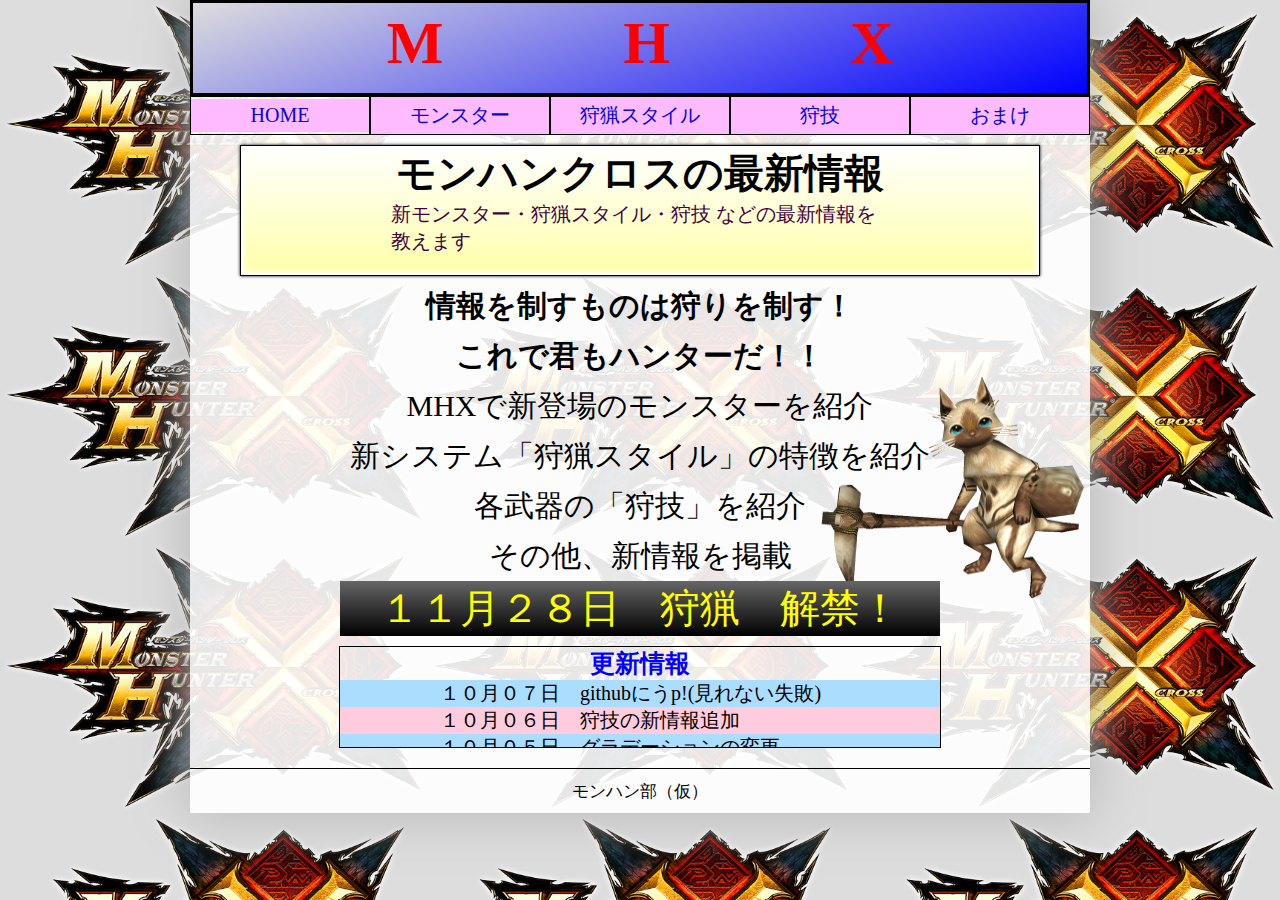
<file: index.html>
<!DOCTYPE html>
<html lang="ja">
<head>
	<meta charset="UTF-8">
	<title>MHX</title>
<link rel="stylesheet" href="a.css">

</head>


<body>
<div id="mon" style="background-image: url(img/mons7.gif);
    background-size: 300px 250px;
    background-repeat: no-repeat;
    background-position: 620px 365px;">
<!--ヘッダ始-->
 <header id="pageheader">
 	<h1>M　　　H　　　X</h1>
 	<nav>
 		
 		 	<ul>
 		 		<li>
 		 			<a href="index.html">HOME</a>
 		 		</li>
 		 		<li>
 		 			<a href="mons.html">モンスター</a>
 		 		</li>
 		 		<li>
 		 			<a href="style.html">狩猟スタイル</a>
 		 		</li>
 		 		<li>
 		 			<a href="kariwaza.html">狩技</a>
 		 		</li>
 		 		<li>
 		 		    <a href="omake.html">おまけ</a>
 		 		</li>
 		 	</ul>
 	</nav>
 </header>

<!--ヘッダ終-->
<!--メイン始-->
<article>

   <header id="postheader">
	<h1>モンハンクロスの最新情報</h1>

	<p>新モンスター・狩猟スタイル・狩技
	などの最新情報を教えます</p>
   </header>
	


<section id="home">

 <div id="text">
 	<p><strong>情報を制すものは狩りを制す！<br>
 				これで君もハンターだ！！</strong><br>
 	
 		   MHXで新登場のモンスターを紹介<br>
 	
 		   新システム「狩猟スタイル」の特徴を紹介<br>
 	
 		   各武器の「狩技」を紹介<br>
 	
 		   その他、新情報を掲載<br>
 	</p>
 </div>
</section>

<p id="hatubai">１１月２８日　狩猟　解禁！</p>

<section id="news">
	<h1>更新情報</h1>
	<p>１０月０７日　githubにうp!(見れない失敗)</p>
	<p>１０月０６日　狩技の新情報追加</p>
	<p>１０月０５日　グラデーションの変更</p>
	<p>１０月０１日　画像をup</p>
	<p>０９月３０日　サイト装飾</p>
    <p>０９月２９日　	各ページを更新</p>
	<p>０９月２８日　HOMEを更新</p>
	<p>０９月２５日　サービス開始</p>

</section>

</article>
<!--メイン終-->
<!--フッダ始-->
<footer>
	<small>モンハン部（仮）</small>
</footer>
<!--フッダ終-->
 </div>
</body>
</html>
</file>
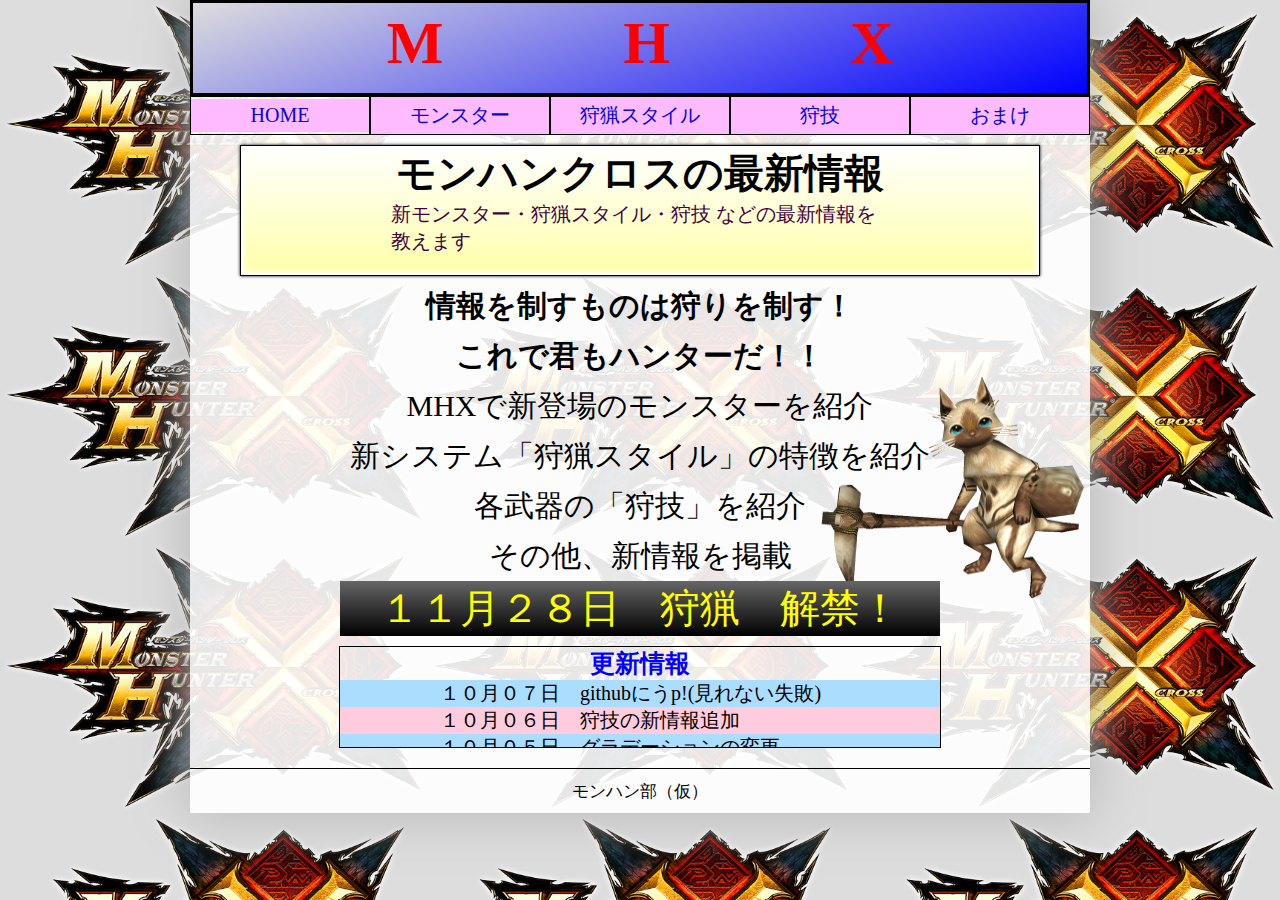
<file: home.html>
<!DOCTYPE html>
<html lang="ja">
<head>
	<meta charset="UTF-8">
	<title>MHX</title>
<link rel="stylesheet" href="a.css">

</head>


<body>
<div id="mon" style="background-image: url(img/mons7.gif);
    background-size: 300px 250px;
    background-repeat: no-repeat;
    background-position: 620px 365px;">
<!--ヘッダ始-->
 <header id="pageheader">
 	<h1>M　　　H　　　X</h1>
 	<nav>
 		
 		 	<ul>
 		 		<li>
 		 			<a href="home.html">HOME</a>
 		 		</li>
 		 		<li>
 		 			<a href="mons.html">モンスター</a>
 		 		</li>
 		 		<li>
 		 			<a href="style.html">狩猟スタイル</a>
 		 		</li>
 		 		<li>
 		 			<a href="kariwaza.html">狩技</a>
 		 		</li>
 		 		<li>
 		 		    <a href="omake.html">おまけ</a>
 		 		</li>
 		 	</ul>
 	</nav>
 </header>

<!--ヘッダ終-->
<!--メイン始-->
<article>

   <header id="postheader">
	<h1>モンハンクロスの最新情報</h1>

	<p>新モンスター・狩猟スタイル・狩技
	などの最新情報を教えます</p>
   </header>
	


<section id="home">

 <div id="text">
 	<p><strong>情報を制すものは狩りを制す！<br>
 				これで君もハンターだ！！</strong><br>
 	
 		   MHXで新登場のモンスターを紹介<br>
 	
 		   新システム「狩猟スタイル」の特徴を紹介<br>
 	
 		   各武器の「狩技」を紹介<br>
 	
 		   その他、新情報を掲載<br>
 	</p>
 </div>
</section>

<p id="hatubai">１１月２８日　狩猟　解禁！</p>

<section id="news">
	<h1>更新情報</h1>
	<p>１０月０７日　githubにうp!(見れない失敗)</p>
	<p>１０月０６日　狩技の新情報追加</p>
	<p>１０月０５日　グラデーションの変更</p>
	<p>１０月０１日　画像をup</p>
	<p>０９月３０日　サイト装飾</p>
    <p>０９月２９日　	各ページを更新</p>
	<p>０９月２８日　HOMEを更新</p>
	<p>０９月２５日　サービス開始</p>

</section>

</article>
<!--メイン終-->
<!--フッダ始-->
<footer>
	<small>モンハン部（仮）</small>
</footer>
<!--フッダ終-->
 </div>
</body>
</html>
</file>
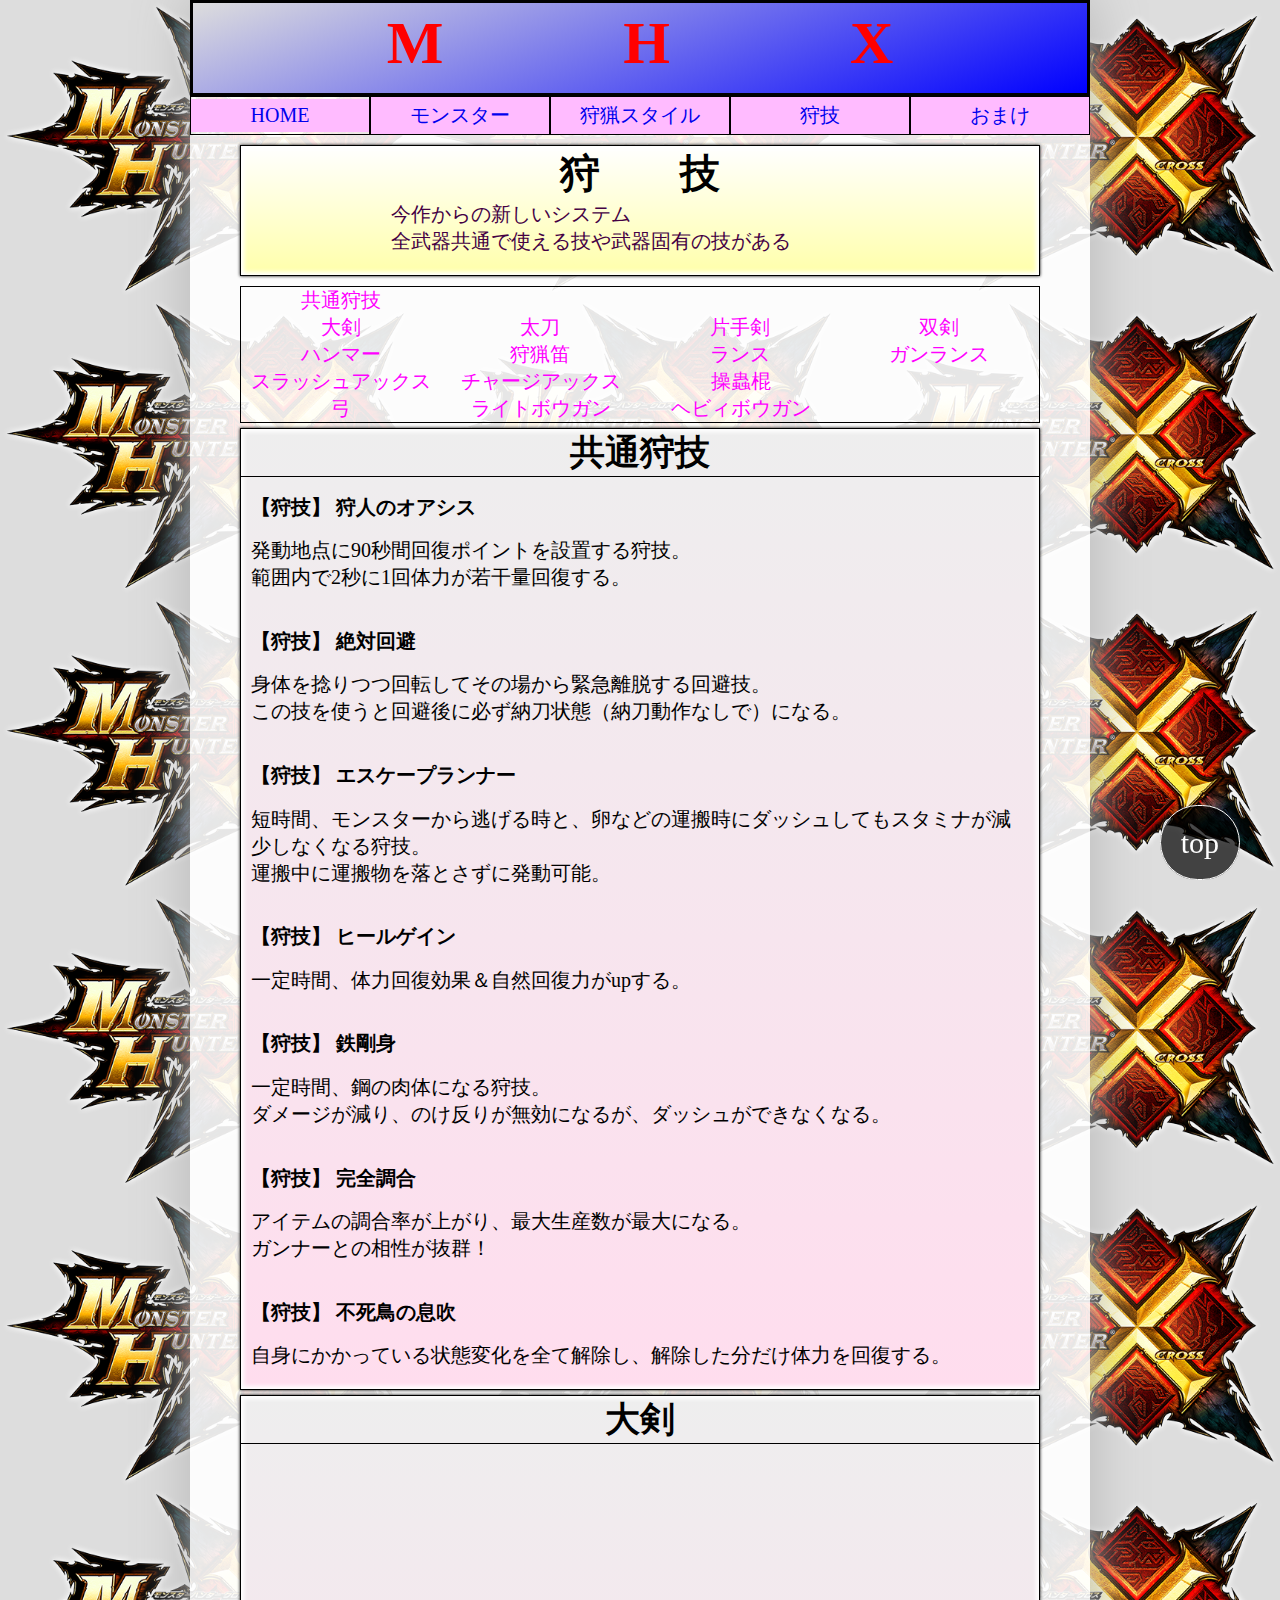
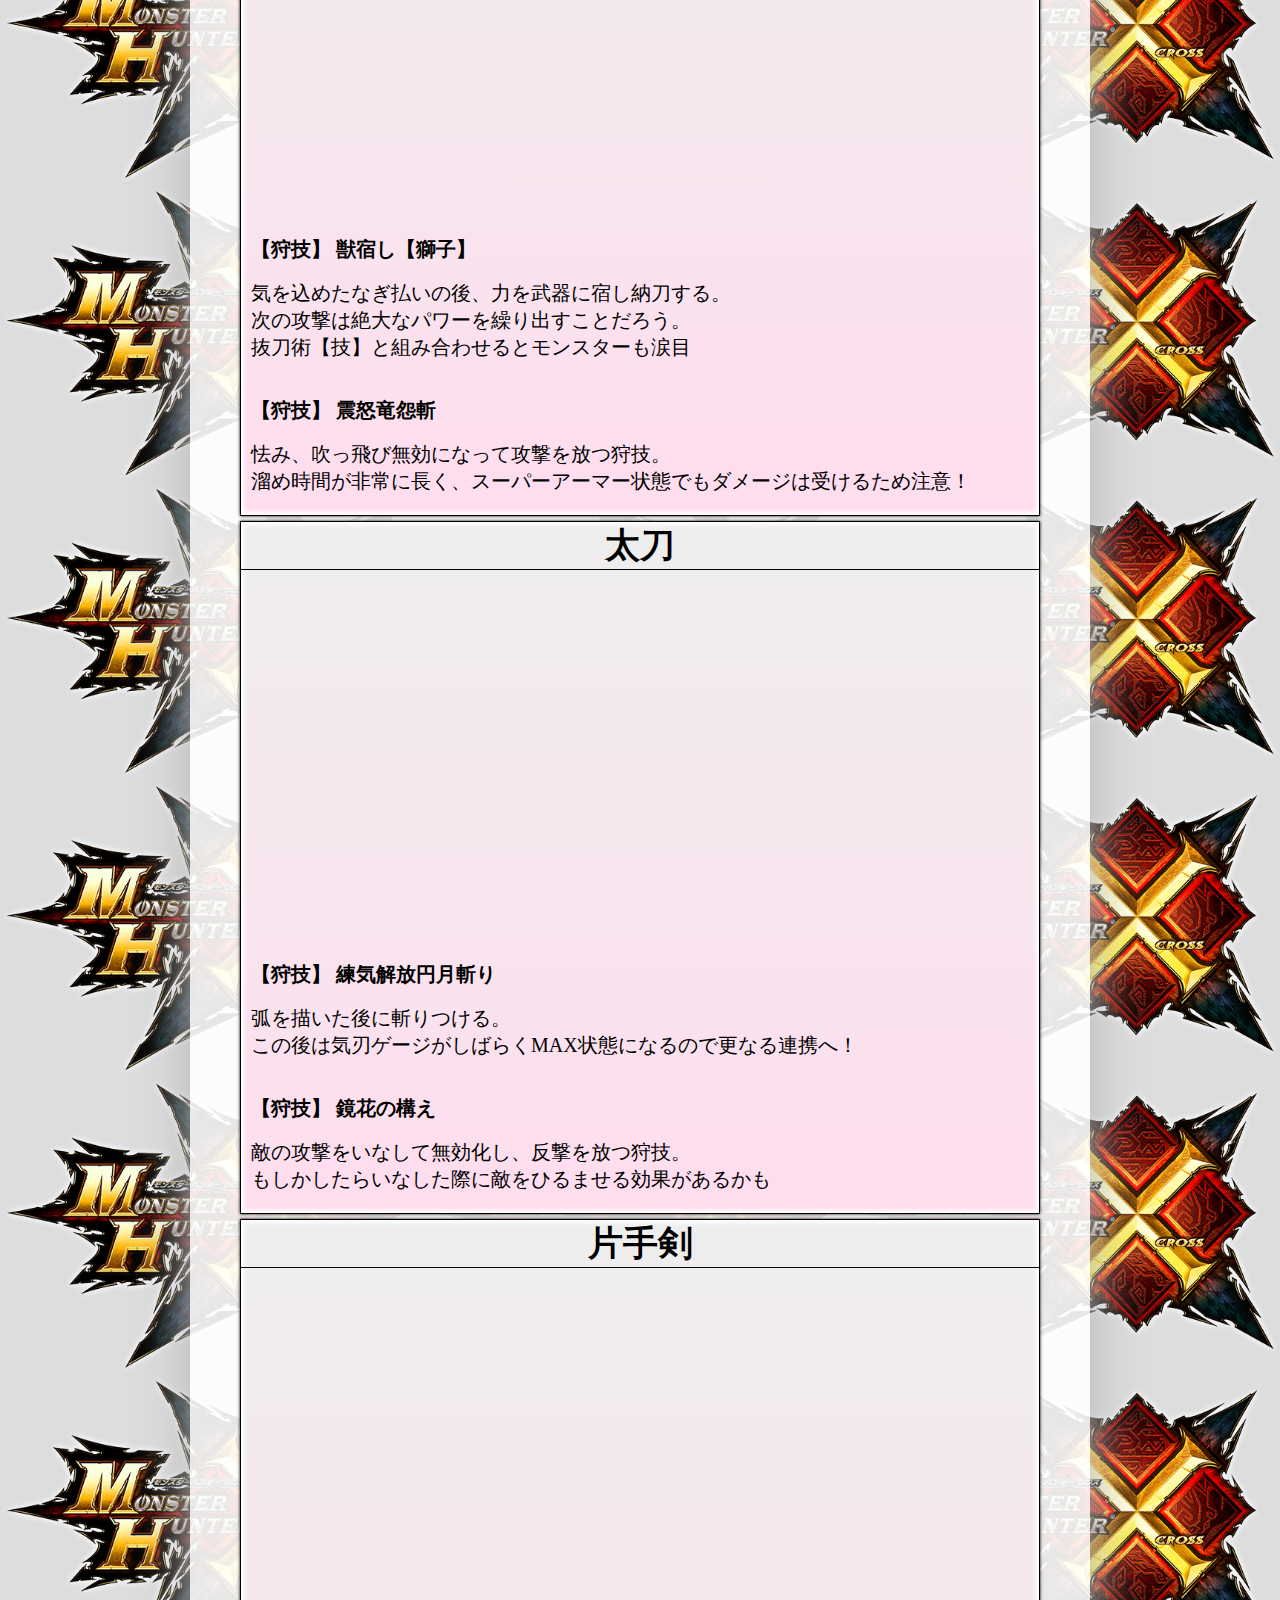
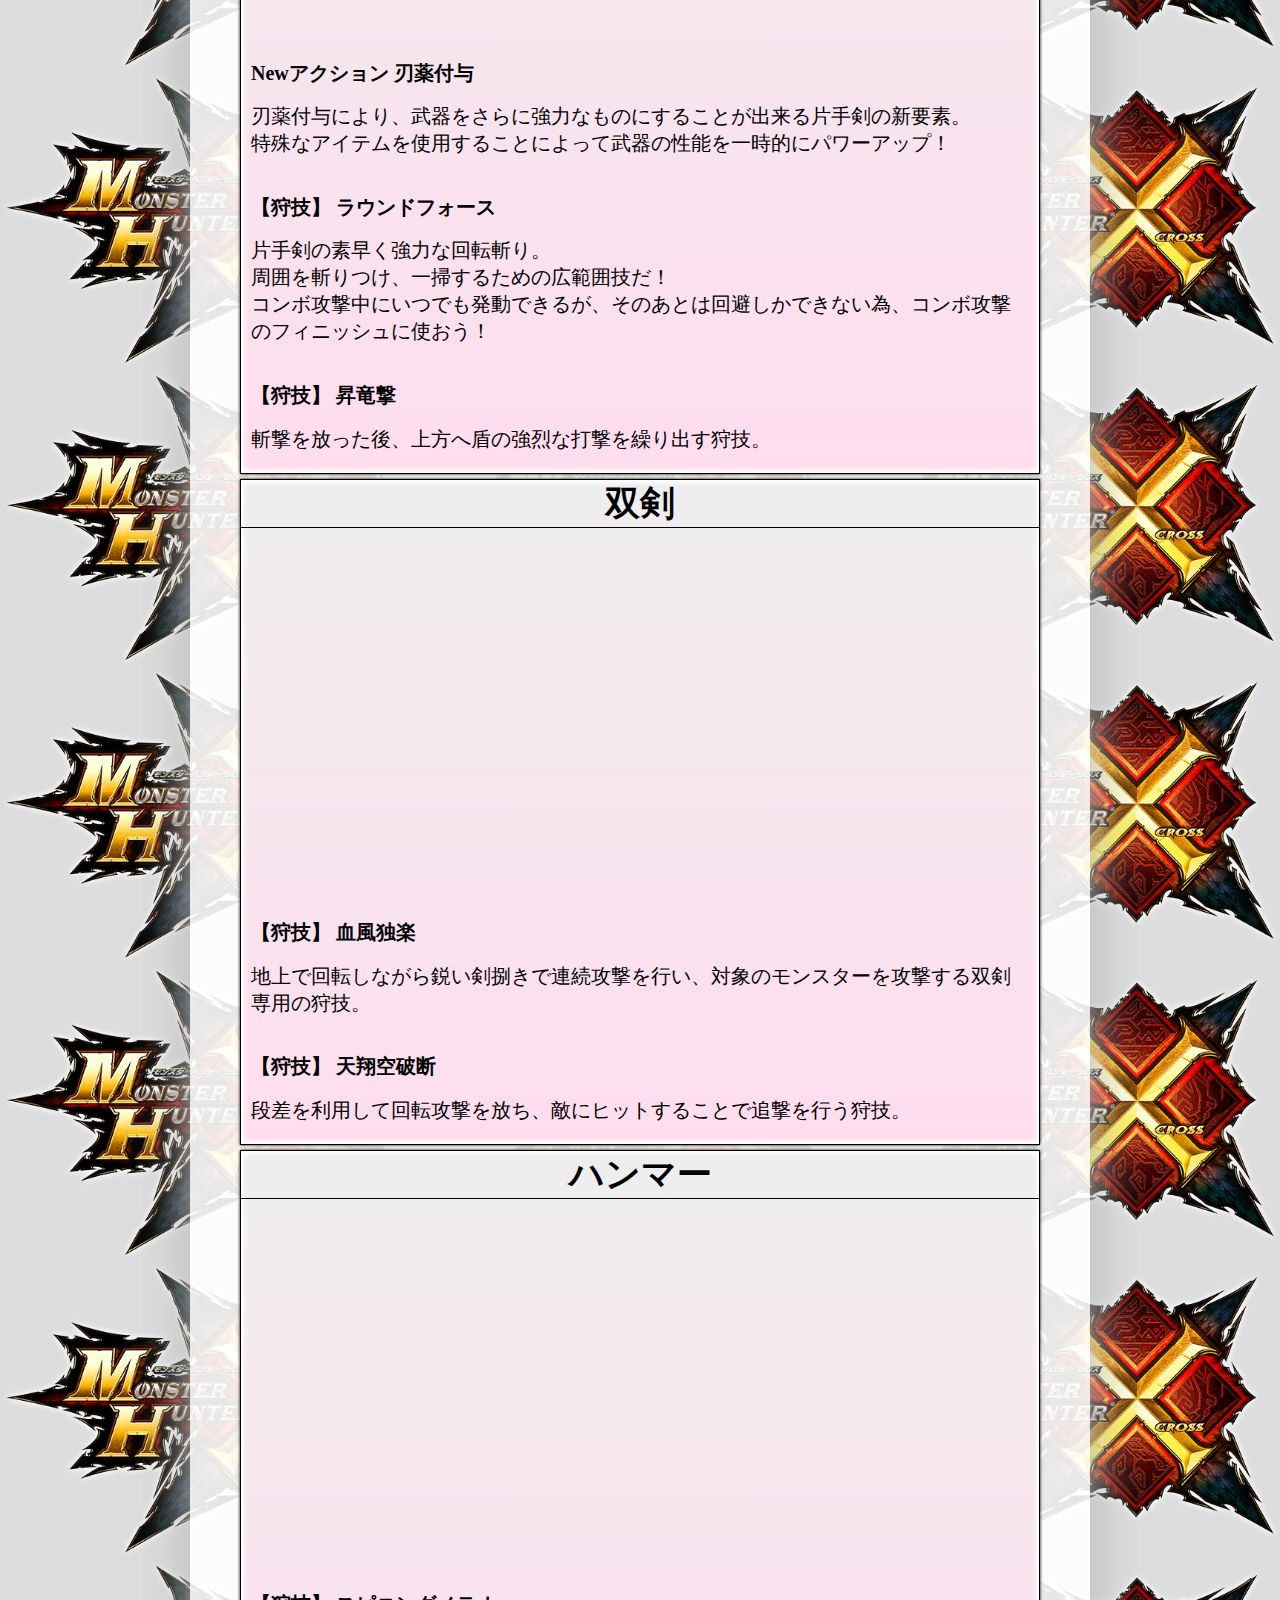
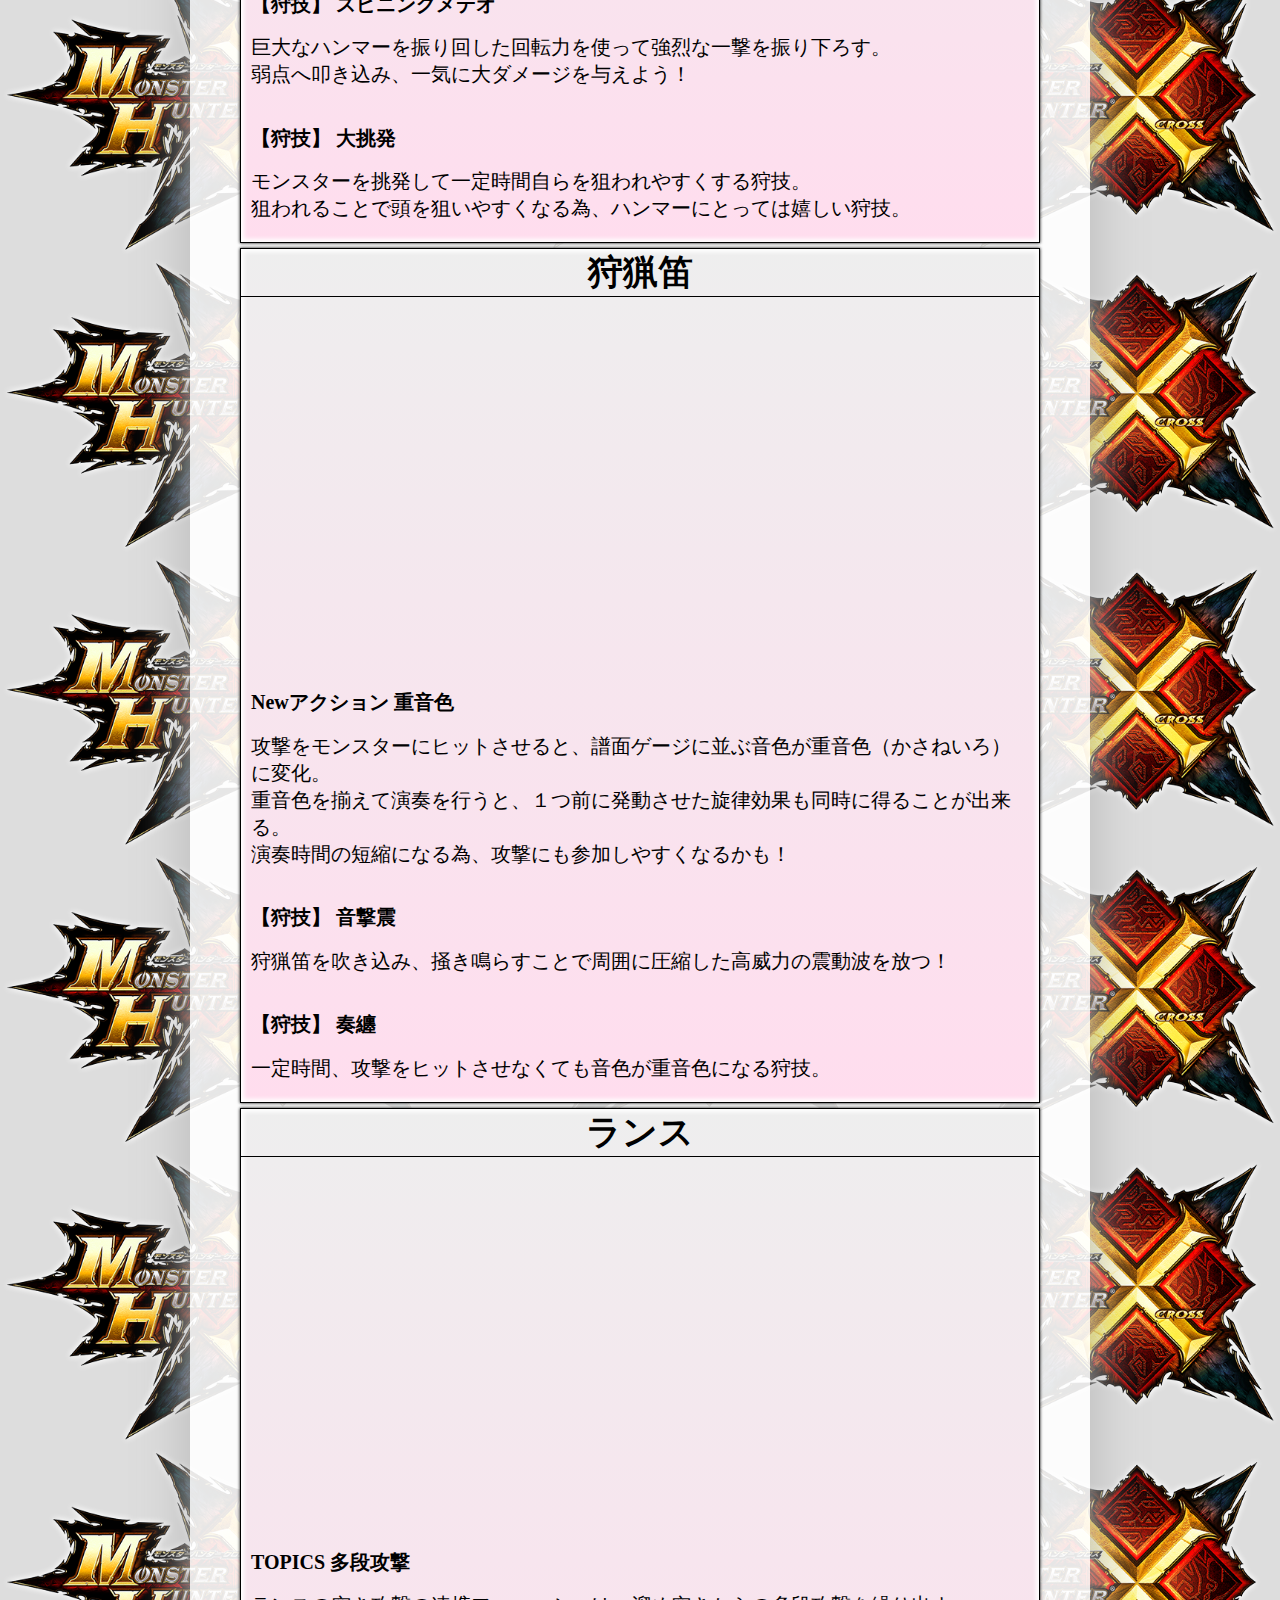
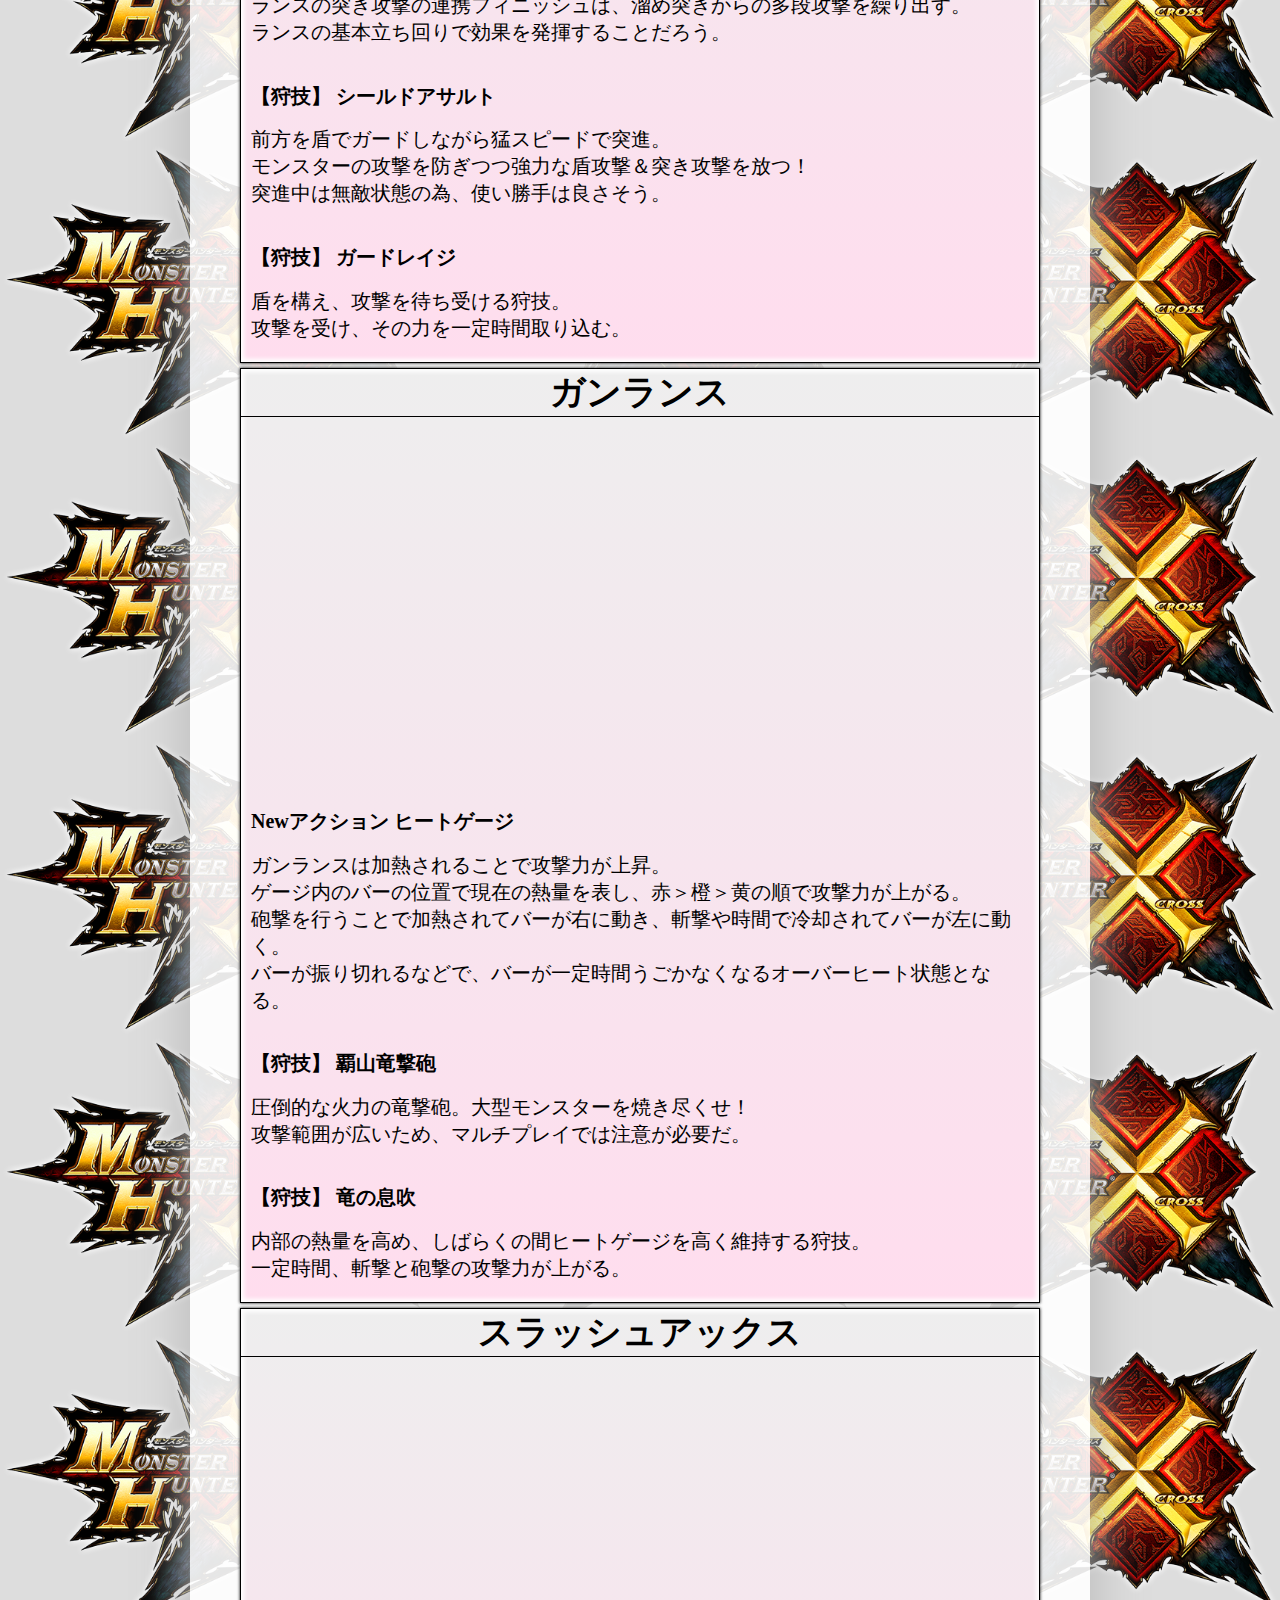
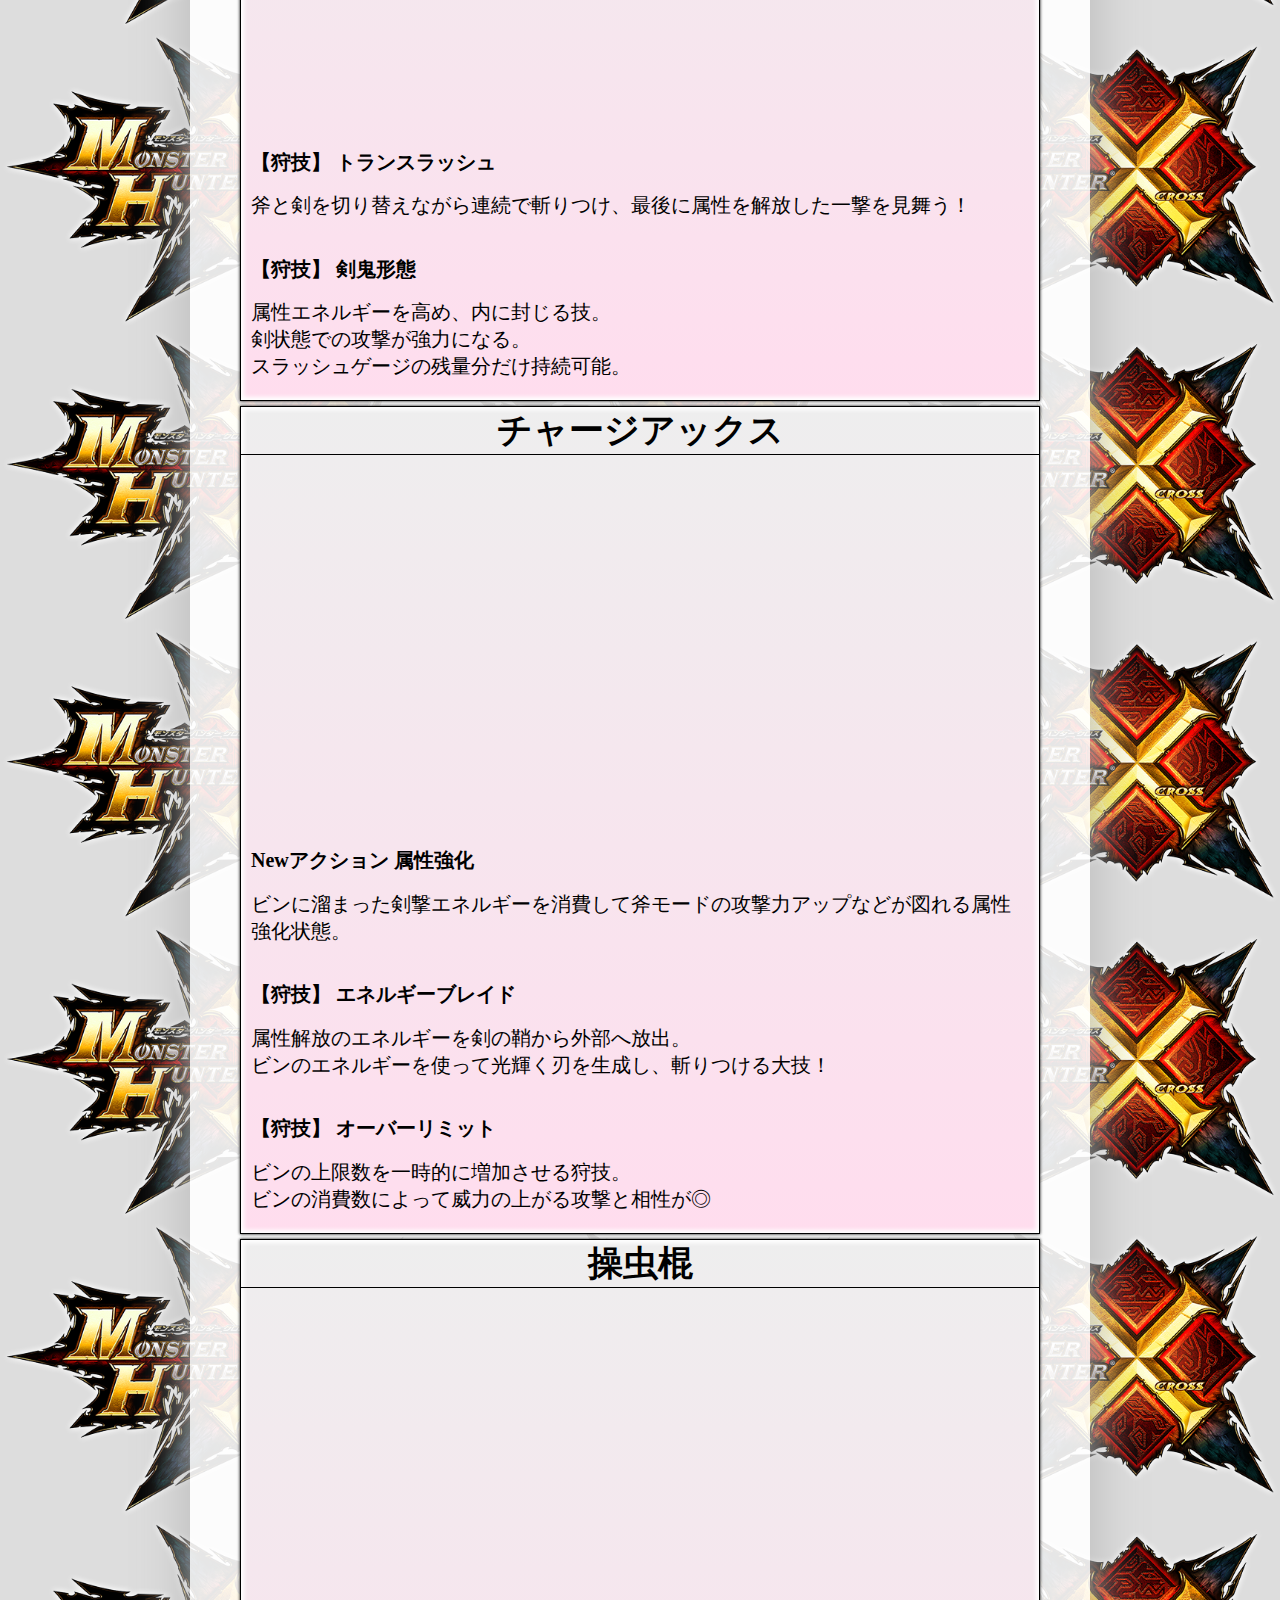
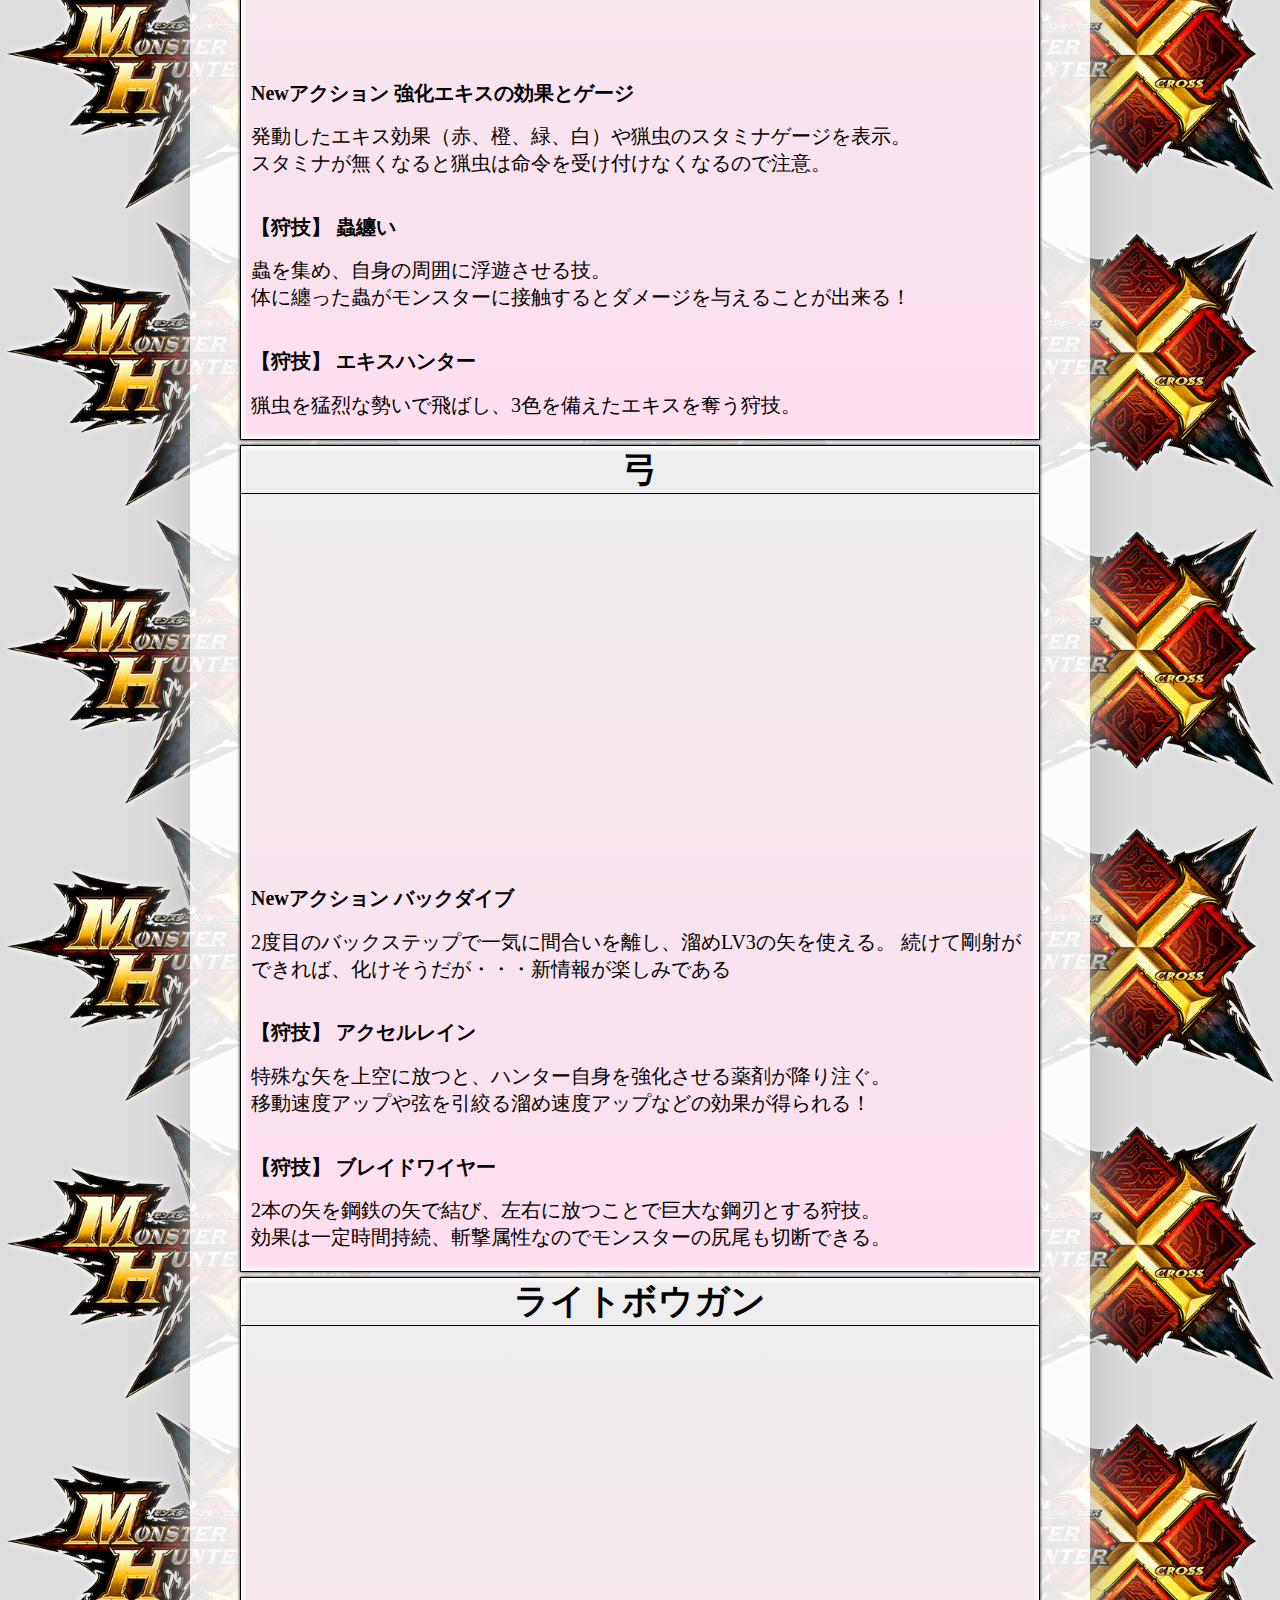
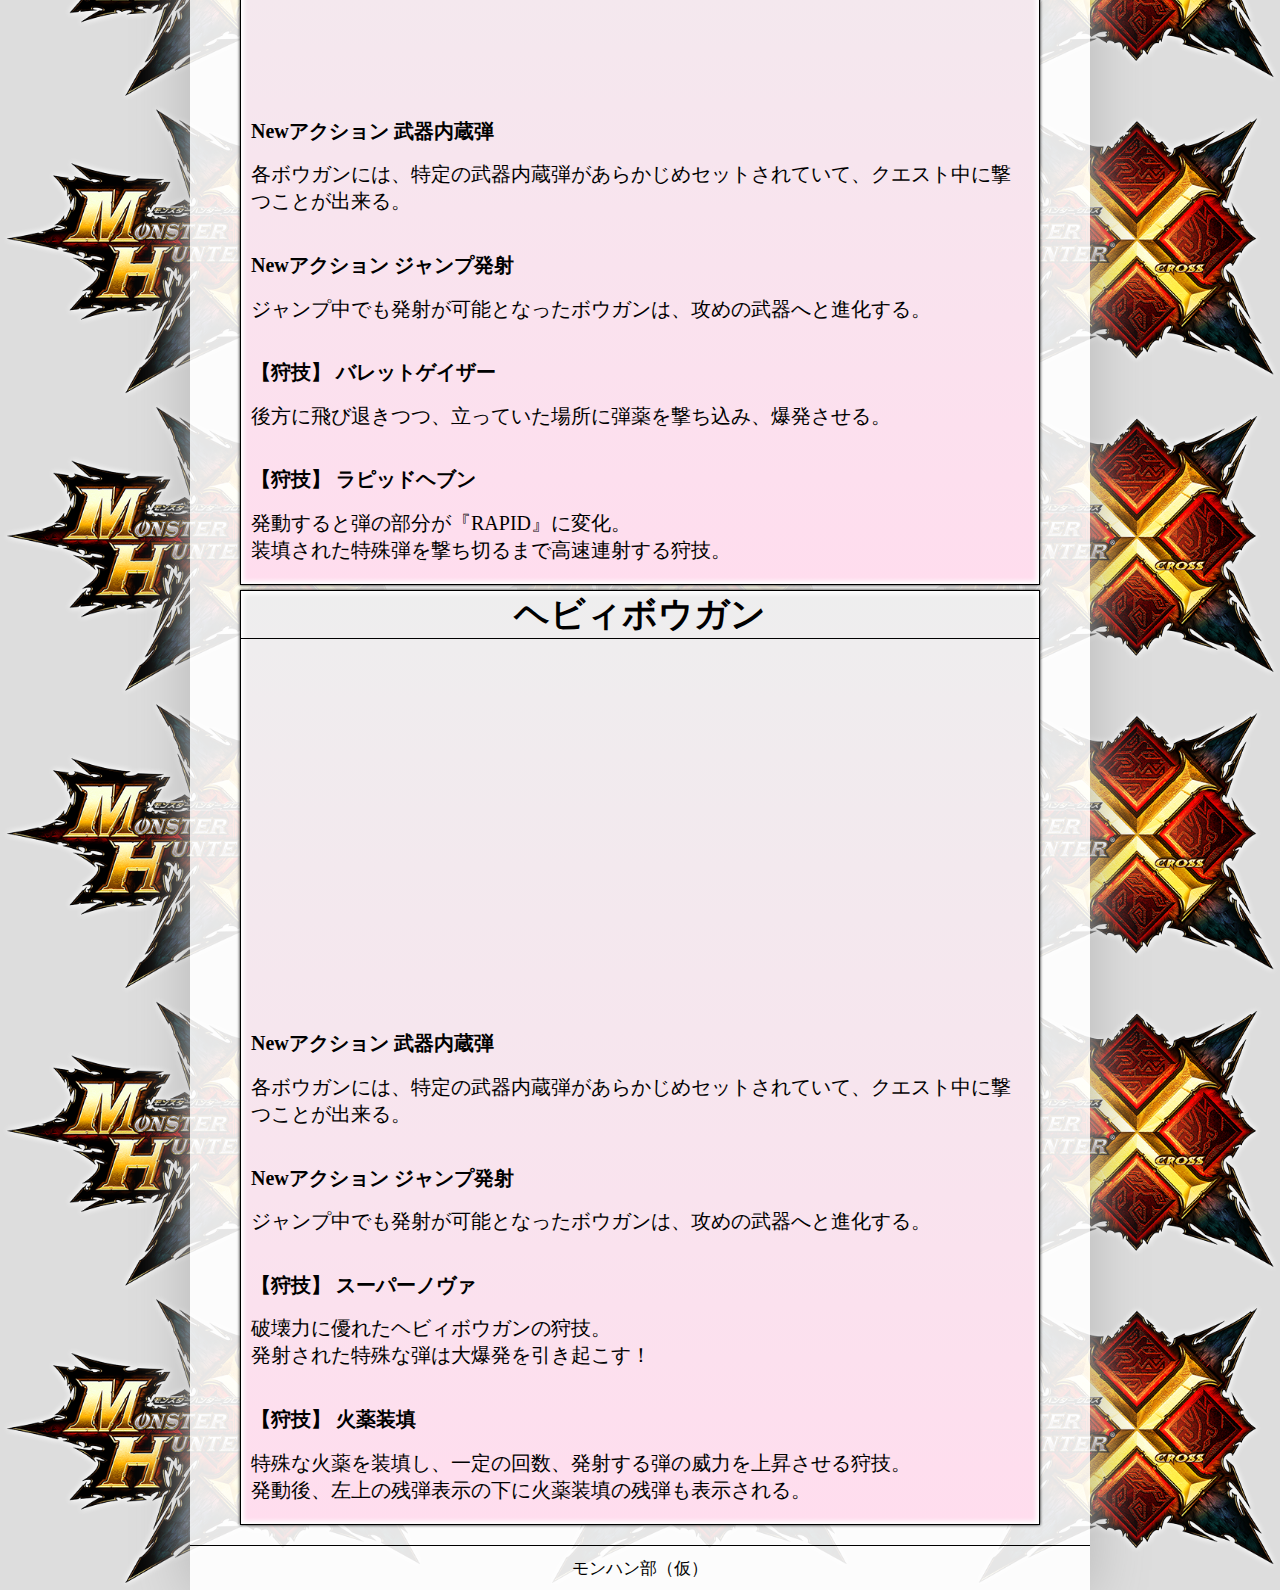
<file: kariwaza.html>
<!DOCTYPE html>
<html lang="ja">
 <head>
  <meta charset="UTF-8">
  <title>MHX</title>
<link rel="stylesheet" href="a.css">
  </head>
  <body id="top">

  <div id="mon">
<!--ヘッダ始-->
<header id="pageheader">
	<h1>M　　　H　　　X</h1>
<nav>
	
	<ul>
		<li>
			<a href="index.html">HOME</a>
		</li>
		<li>
			<a href="mons.html">モンスター</a>
		</li>
		<li>
			<a href="style.html">狩猟スタイル</a>
		</li>
		<li>
			<a href="kariwaza.html">狩技</a>
		</li>
		<li>
		    <a href="omake.html">おまけ</a>
		</li>
	</ul>
</nav>
</header>
<!--ヘッダ終-->
<!--メイン始-->
<article id="kariwaza">



<header id="postheader">
<h1>狩　　技</h1>
<p>今作からの新しいシステム<br>
   全武器共通で使える技や武器固有の技がある</p>
</header>

<div id="kari_ul">
	<ul class="waza_ul">
		<li><a href="#waza1">共通狩技</a></li>
	</ul>
	<ul class="waza_ul">
		<li><a href="#waza2">大剣</a></li>
		<li><a href="#waza3">太刀</a></li>
		<li><a href="#waza4">片手剣</a></li>
		<li><a href="#waza5">双剣</a></li>
	</ul>
	<ul class="waza_ul">
		<li><a href="#waza6">ハンマー</a></li>
		<li><a href="#waza7">狩猟笛</a></li>
		<li><a href="#waza8">ランス</a></li>
		<li><a href="#waza9">ガンランス</a></li>
	</ul>
	<ul class="waza_ul">
		<li><a href="#waza10">スラッシュアックス</a></li>
		<li><a href="#waza11">チャージアックス</a></li>
		<li><a href="#waza12">操蟲棍</a></li>
	</ul>
	<ul class="waza_ul">
		<li><a href="#waza13">弓</a></li>
		<li><a href="#waza14">ライトボウガン</a></li>
		<li><a href="#waza15">ヘビィボウガン</a></li>
	</ul>
</div>
<div id="nohome">

<section>
<h1 id="waza1">共通狩技</h1>

<h2>【狩技】 狩人のオアシス</h2>
<p>発動地点に90秒間回復ポイントを設置する狩技。<br>
範囲内で2秒に1回体力が若干量回復する。</p>

<h2>【狩技】 絶対回避</h2>
<p>身体を捻りつつ回転してその場から緊急離脱する回避技。<br>
この技を使うと回避後に必ず納刀状態（納刀動作なしで）になる。</p>

<h2>【狩技】 エスケープランナー</h2>
<p>短時間、モンスターから逃げる時と、卵などの運搬時にダッシュしてもスタミナが減少しなくなる狩技。<br>
運搬中に運搬物を落とさずに発動可能。</p>

<h2>【狩技】 ヒールゲイン</h2>
<p>一定時間、体力回復効果＆自然回復力がupする。</p>

<h2>【狩技】 鉄剛身</h2>
<p>一定時間、鋼の肉体になる狩技。<br>
ダメージが減り、のけ反りが無効になるが、ダッシュができなくなる。</p>

<h2>【狩技】 完全調合</h2>
<p>アイテムの調合率が上がり、最大生産数が最大になる。<br>
ガンナーとの相性が抜群！</p>

<h2>【狩技】 不死鳥の息吹</h2>
<p>自身にかかっている状態変化を全て解除し、解除した分だけ体力を回復する。</p>

</section>

<section>
<h1 id="waza2">大剣</h1>
<iframe src="https://www.youtube.com/embed/XsI0rkAB4Gc" width="700" height="350" frameborder="0" allowfullscreen="allowfullscreen"></iframe>
<h2>【狩技】 獣宿し【獅子】</h2>
<p>気を込めたなぎ払いの後、力を武器に宿し納刀する。<br>
	次の攻撃は絶大なパワーを繰り出すことだろう。<br>
	抜刀術【技】と組み合わせるとモンスターも涙目</p>

<h2>【狩技】 震怒竜怨斬</h2>
<p>怯み、吹っ飛び無効になって攻撃を放つ狩技。<br>
溜め時間が非常に長く、スーパーアーマー状態でもダメージは受けるため注意！</p>
</section>

<section>
<h1 id="waza3">太刀</h1>
<iframe src="https://www.youtube.com/embed/s-MMlaUjcGg" width="700" height="350" frameborder="0" allowfullscreen="allowfullscreen"></iframe>
<h2>【狩技】 練気解放円月斬り</h2>
<p>弧を描いた後に斬りつける。<br>
この後は気刃ゲージがしばらくMAX状態になるので更なる連携へ！</p>

<h2>【狩技】 鏡花の構え</h2>
<p>敵の攻撃をいなして無効化し、反撃を放つ狩技。<br>
	もしかしたらいなした際に敵をひるませる効果があるかも</p>
</section>

<section>
<h1 id="waza4">片手剣</h1>
<iframe src="https://www.youtube.com/embed/oXAeyCddcJw" width="700" height="350" frameborder="0" allowfullscreen="allowfullscreen"></iframe>
<h2>Newアクション 刃薬付与</h2>
<p>刃薬付与により、武器をさらに強力なものにすることが出来る片手剣の新要素。<br>
特殊なアイテムを使用することによって武器の性能を一時的にパワーアップ！</p>

<h2>【狩技】 ラウンドフォース</h2>
<p>片手剣の素早く強力な回転斬り。<br>
周囲を斬りつけ、一掃するための広範囲技だ！<br>
コンボ攻撃中にいつでも発動できるが、そのあとは回避しかできない為、コンボ攻撃のフィニッシュに使おう！</p>

<h2>【狩技】 昇竜撃</h2>
<p>斬撃を放った後、上方へ盾の強烈な打撃を繰り出す狩技。</p>
</section>

<section>
<h1 id="waza5">双剣</h1>
<iframe src="https://www.youtube.com/embed/rNHGrIfhNJ4" width="700" height="350" frameborder="0" allowfullscreen="allowfullscreen"></iframe>
<h2>【狩技】 血風独楽</h2>
<p>地上で回転しながら鋭い剣捌きで連続攻撃を行い、対象のモンスターを攻撃する双剣専用の狩技。</p>

<h2>【狩技】 天翔空破断</h2>
<p>段差を利用して回転攻撃を放ち、敵にヒットすることで追撃を行う狩技。</p>
</section>

<section>
<h1 id="waza6">ハンマー</h1>
<iframe src="https://www.youtube.com/embed/cG2WDo-QxtA" width="700" height="350" frameborder="0" allowfullscreen="allowfullscreen"></iframe>
<h2>【狩技】 スピニングメテオ</h2>
<p>巨大なハンマーを振り回した回転力を使って強烈な一撃を振り下ろす。<br>弱点へ叩き込み、一気に大ダメージを与えよう！</p>

<h2>【狩技】 大挑発</h2>
<p>モンスターを挑発して一定時間自らを狙われやすくする狩技。<br>
狙われることで頭を狙いやすくなる為、ハンマーにとっては嬉しい狩技。</p>
</section>

<section>
<h1 id="waza7">狩猟笛</h1>
<iframe src="https://www.youtube.com/embed/Sacst9cUR2c" width="700" height="350" frameborder="0" allowfullscreen="allowfullscreen"></iframe>
<h2>Newアクション 重音色</h2>
<p>攻撃をモンスターにヒットさせると、譜面ゲージに並ぶ音色が重音色（かさねいろ）に変化。<br>重音色を揃えて演奏を行うと、１つ前に発動させた旋律効果も同時に得ることが出来る。<br>
演奏時間の短縮になる為、攻撃にも参加しやすくなるかも！</p>

<h2>【狩技】 音撃震</h2>
<p>狩猟笛を吹き込み、掻き鳴らすことで周囲に圧縮した高威力の震動波を放つ！</p>

<h2>【狩技】 奏纏</h2>
<p>一定時間、攻撃をヒットさせなくても音色が重音色になる狩技。</p>
</section>

<section>
<h1 id="waza8">ランス</h1>
<iframe src="https://www.youtube.com/embed/9GtNJF623OI" width="700" height="350" frameborder="0" allowfullscreen="allowfullscreen"></iframe>
<h2>TOPICS 多段攻撃</h2>
<p>ランスの突き攻撃の連携フィニッシュは、溜め突きからの多段攻撃を繰り出す。<br>ランスの基本立ち回りで効果を発揮することだろう。</p>

<h2>【狩技】 シールドアサルト</h2>
<p>前方を盾でガードしながら猛スピードで突進。<br>
モンスターの攻撃を防ぎつつ強力な盾攻撃＆突き攻撃を放つ！<br>
突進中は無敵状態の為、使い勝手は良さそう。</p>

<h2>【狩技】 ガードレイジ</h2>
<p>盾を構え、攻撃を待ち受ける狩技。<br>
	攻撃を受け、その力を一定時間取り込む。</p>
</section>

<section>
<h1 id="waza9">ガンランス</h1>
<iframe src="https://www.youtube.com/embed/PAIF0voj-WQ" width="700" height="350" frameborder="0" allowfullscreen="allowfullscreen"></iframe>
<h2>Newアクション ヒートゲージ</h2>
<p>ガンランスは加熱されることで攻撃力が上昇。<br>
ゲージ内のバーの位置で現在の熱量を表し、赤＞橙＞黄の順で攻撃力が上がる。<br>
砲撃を行うことで加熱されてバーが右に動き、斬撃や時間で冷却されてバーが左に動く。<br>
バーが振り切れるなどで、バーが一定時間うごかなくなるオーバーヒート状態となる。</p>

<h2>【狩技】 覇山竜撃砲</h2>
<p>圧倒的な火力の竜撃砲。大型モンスターを焼き尽くせ！<br>
攻撃範囲が広いため、マルチプレイでは注意が必要だ。</p>

<h2>【狩技】 竜の息吹</h2>
<p>内部の熱量を高め、しばらくの間ヒートゲージを高く維持する狩技。<br>
	一定時間、斬撃と砲撃の攻撃力が上がる。</p>
</section>

<section>
<h1 id="waza10">スラッシュアックス</h1>
<iframe src="https://www.youtube.com/embed/QDJSNblmDWg" width="700" height="350" frameborder="0" allowfullscreen="allowfullscreen"></iframe>
<h2>【狩技】 トランスラッシュ</h2>
<p>斧と剣を切り替えながら連続で斬りつけ、最後に属性を解放した一撃を見舞う！</p>

<h2>【狩技】 剣鬼形態</h2>
<p>属性エネルギーを高め、内に封じる技。<br>
	剣状態での攻撃が強力になる。<br>
	スラッシュゲージの残量分だけ持続可能。</p>
</section>

<section>
<h1 id="waza11">チャージアックス</h1>
<iframe src="https://www.youtube.com/embed/rc3D9R3uyfo" width="700" height="350" frameborder="0" allowfullscreen="allowfullscreen"></iframe>
<h2>Newアクション 属性強化</h2>
<p>ビンに溜まった剣撃エネルギーを消費して斧モードの攻撃力アップなどが図れる属性強化状態。</p>

<h2>【狩技】 エネルギーブレイド</h2>
<p>属性解放のエネルギーを剣の鞘から外部へ放出。<br>
ビンのエネルギーを使って光輝く刃を生成し、斬りつける大技！</p>

<h2>【狩技】 オーバーリミット</h2>
<p>ビンの上限数を一時的に増加させる狩技。<br>
	ビンの消費数によって威力の上がる攻撃と相性が◎</p>
</section>

<section>
<h1 id="waza12">操虫棍</h1>
<iframe src="https://www.youtube.com/embed/e2UO9AP74k4" width="700" height="350" frameborder="0" allowfullscreen="allowfullscreen"></iframe>
<h2>Newアクション 強化エキスの効果とゲージ</h2>
<p>発動したエキス効果（赤、橙、緑、白）や猟虫のスタミナゲージを表示。<br>
	スタミナが無くなると猟虫は命令を受け付けなくなるので注意。</p>

<h2>【狩技】 蟲纏い</h2>
<p>蟲を集め、自身の周囲に浮遊させる技。<br>
体に纏った蟲がモンスターに接触するとダメージを与えることが出来る！</p>

<h2>【狩技】 エキスハンター</h2>
<p>猟虫を猛烈な勢いで飛ばし、3色を備えたエキスを奪う狩技。</p>
</section>


<section>
<h1 id="waza13">弓</h1>
<iframe src="https://www.youtube.com/embed/XqJaFZX7kyw" width="700" height="350" frameborder="0" allowfullscreen="allowfullscreen"></iframe>
<h2>Newアクション バックダイブ</h2>
<p>2度目のバックステップで一気に間合いを離し、溜めLV3の矢を使える。
続けて剛射ができれば、化けそうだが・・・新情報が楽しみである</p>

<h2>【狩技】 アクセルレイン</h2>
<p>特殊な矢を上空に放つと、ハンター自身を強化させる薬剤が降り注ぐ。<br>
移動速度アップや弦を引絞る溜め速度アップなどの効果が得られる！</p>

<h2>【狩技】 ブレイドワイヤー</h2>
<p>2本の矢を鋼鉄の矢で結び、左右に放つことで巨大な鋼刃とする狩技。<br>
	効果は一定時間持続、斬撃属性なのでモンスターの尻尾も切断できる。</p>
</section>


<section>
<h1 id="waza14">ライトボウガン</h1>
<iframe src="https://www.youtube.com/embed/iQv4tVcKDM8" width="700" height="350" frameborder="0" allowfullscreen="allowfullscreen"></iframe>
<h2>Newアクション 武器内蔵弾</h2>
<p>各ボウガンには、特定の武器内蔵弾があらかじめセットされていて、クエスト中に撃つことが出来る。</p>

<h2>Newアクション ジャンプ発射</h2>
<p>ジャンプ中でも発射が可能となったボウガンは、攻めの武器へと進化する。</p>

<h2>【狩技】 バレットゲイザー</h2>
<p>後方に飛び退きつつ、立っていた場所に弾薬を撃ち込み、爆発させる。</p>

<h2>【狩技】 ラピッドヘブン</h2>
<p>発動すると弾の部分が『RAPID』に変化。<br>
	装填された特殊弾を撃ち切るまで高速連射する狩技。</p>
</section>

<section>
<h1 id="waza15">ヘビィボウガン</h1>
<iframe src="https://www.youtube.com/embed/cIYnvmxCvyo" width="700" height="350" frameborder="0" allowfullscreen="allowfullscreen"></iframe>
<h2>Newアクション 武器内蔵弾</h2>
<p>各ボウガンには、特定の武器内蔵弾があらかじめセットされていて、クエスト中に撃つことが出来る。</p>

<h2>Newアクション ジャンプ発射</h2>
<p>ジャンプ中でも発射が可能となったボウガンは、攻めの武器へと進化する。</p>

<h2>【狩技】 スーパーノヴァ</h2>
<p>破壊力に優れたヘビィボウガンの狩技。<br>
発射された特殊な弾は大爆発を引き起こす！</p>

<h2>【狩技】 火薬装填</h2>
<p>特殊な火薬を装填し、一定の回数、発射する弾の威力を上昇させる狩技。<br>
	発動後、左上の残弾表示の下に火薬装填の残弾も表示される。</p>
</section>

</div>
</article>
<!--メイン終-->
<!--フッダ始-->
<footer>
	<small>モンハン部（仮）</small>
</footer>
<!--フッダ終-->

<p id="pagetop" style="display:block;"><a href="#top">top</a></p>
  </div>
  </body>

</html>
</file>
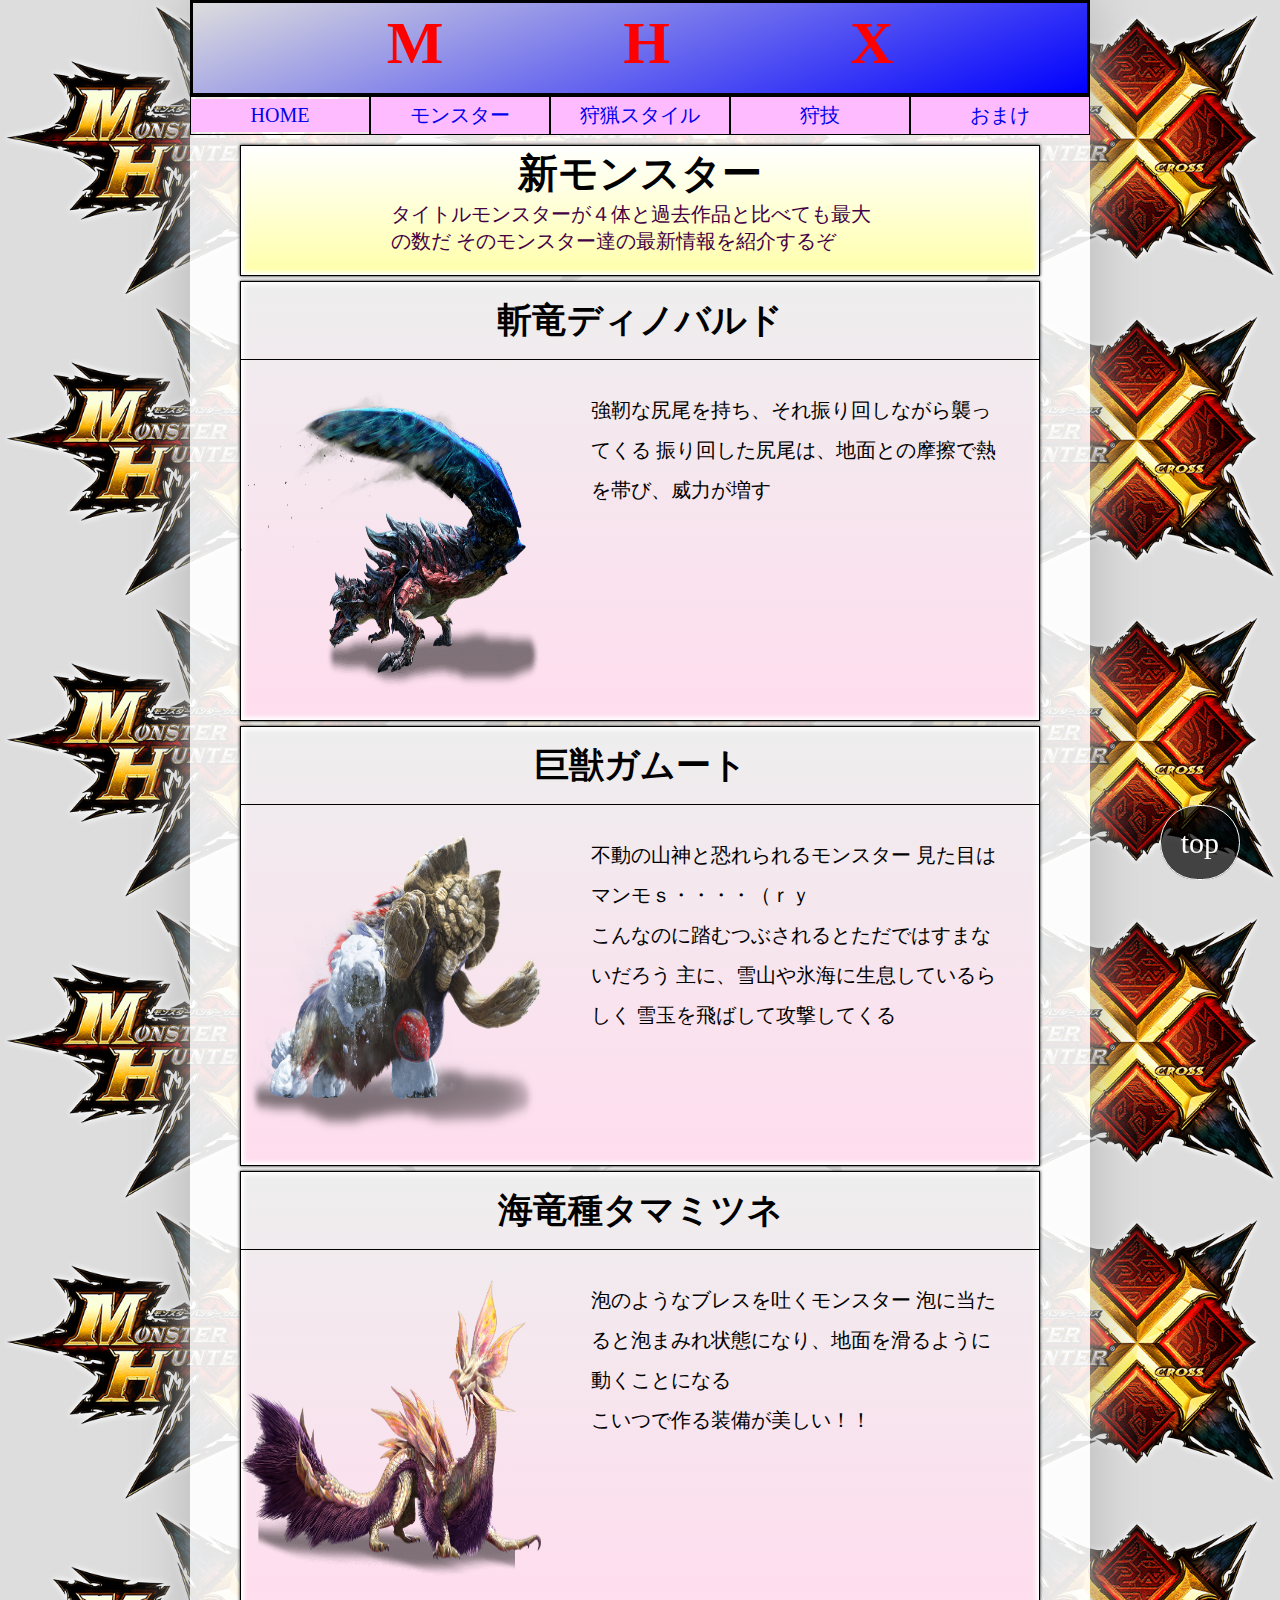
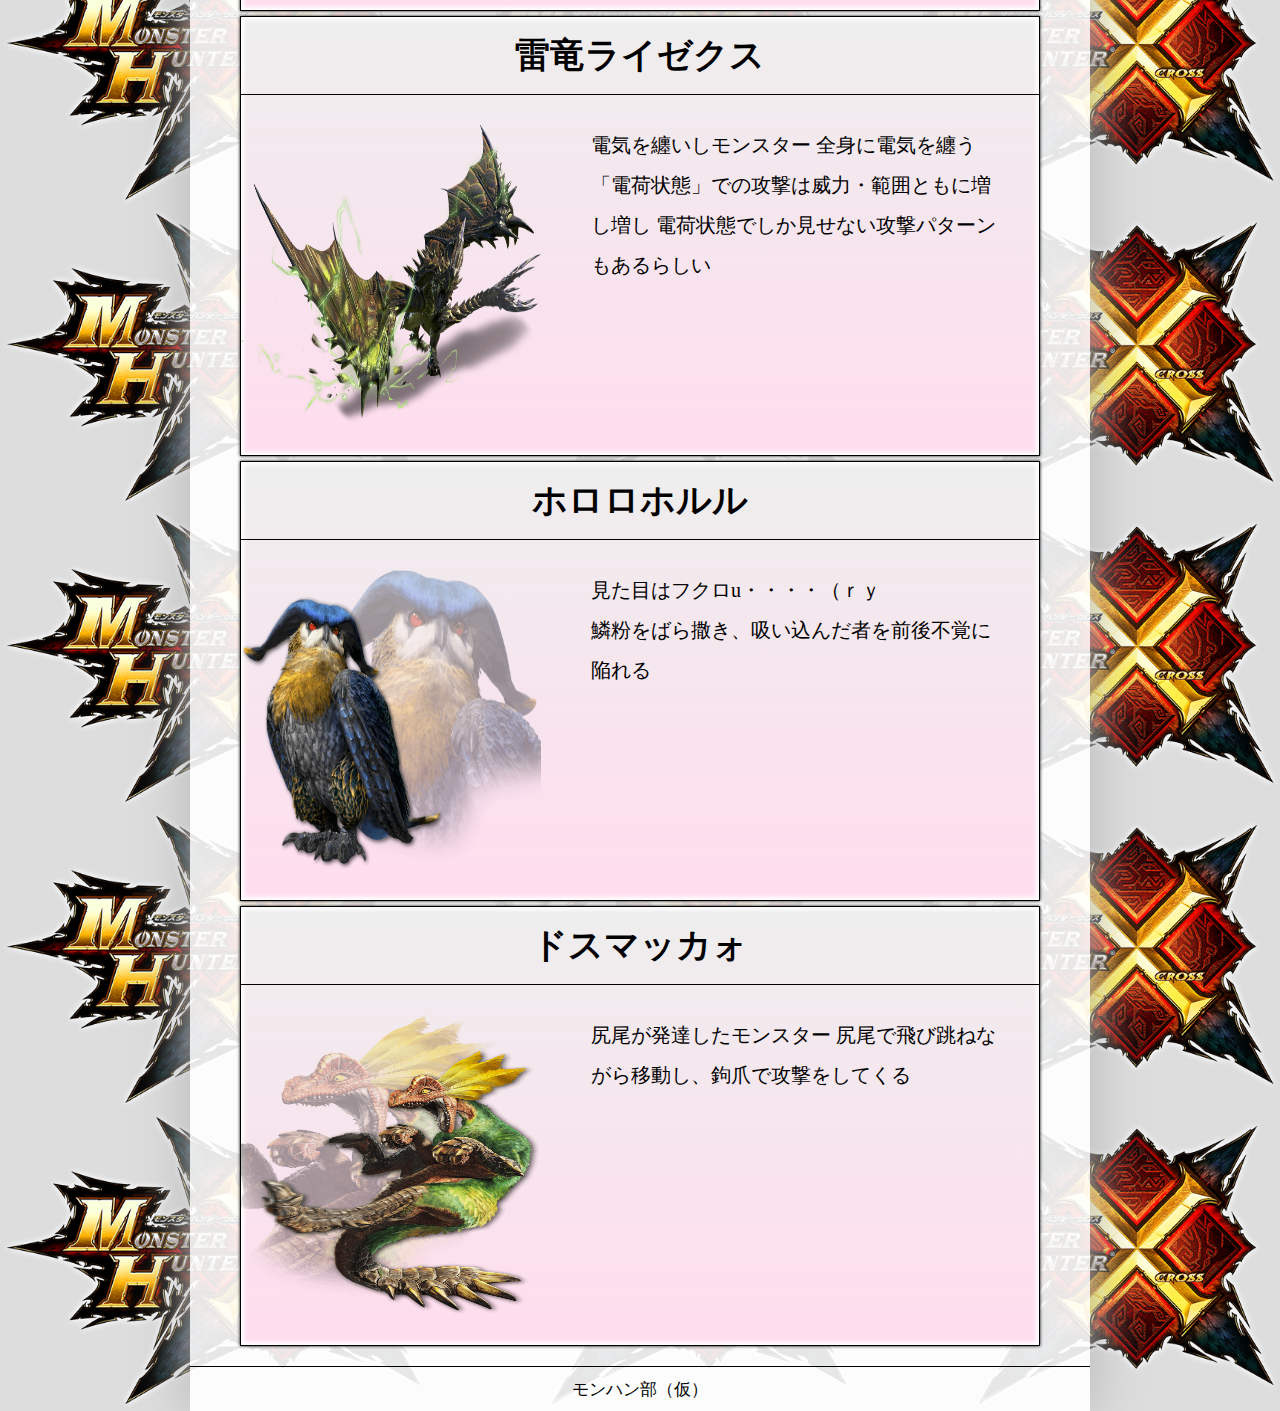
<file: mons.html>
<!DOCTYPE html>
<html lang="ja">
<head>
	<meta charset="UTF-8">
	<title>MHX</title>
	
	<link rel="stylesheet" href="a.css">


</head>


<body id="top">
<div id="mon">
<!--ヘッダ始-->
<header id="pageheader">
	 <h1>M　　　H　　　X</h1>
<nav>
		
	<ul>
		<li>
			<a href="index.html">HOME</a>
		</li>
		<li>
			<a href="mons.html">モンスター</a>
		</li>
		<li>
			<a href="style.html">狩猟スタイル</a>
		</li>
		<li>
			<a href="kariwaza.html">狩技</a>
		</li>
		<li>
		    <a href="omake.html">おまけ</a>
		</li>
	</ul>
</nav>
</header>
<!--ヘッダ終-->
<!--メイン始-->
<article>
<header id="postheader">	
	<h1>新モンスター</h1>
	 <p>タイトルモンスターが４体と過去作品と比べても最大の数だ
		そのモンスター達の最新情報を紹介するぞ</p>
</header>

<div id="nohome">
	<section class="mons">
		<h1>斬竜ディノバルド</h1>
		<img src="img/mons1.png" height="300" width="300" alt="ディノバルド">
		
		<p>強靭な尻尾を持ち、それ振り回しながら襲ってくる
		振り回した尻尾は、地面との摩擦で熱を帯び、威力が増す</p>
	</section>

	<section class="mons">
		<h1>巨獣ガムート</h1>
		<img src="img/mons4.png" height="300" width="300" alt="ガムート">
		
		<p>不動の山神と恐れられるモンスター
			見た目はマンモｓ・・・・（ｒｙ <br>
			こんなのに踏むつぶされるとただではすまないだろう
			主に、雪山や氷海に生息しているらしく
			雪玉を飛ばして攻撃してくる</p>
	</section>

	<section class="mons">
		<h1>海竜種タマミツネ</h1>
		<img src="img/mons2.png" height="300" width="300" alt="タマミツネ">
		
		<p>泡のようなブレスを吐くモンスター
			泡に当たると泡まみれ状態になり、地面を滑るように動くことになる<br>
			こいつで作る装備が美しい！！</p>
	</section>

	<section class="mons">
	<h1>雷竜ライゼクス</h1>
		<img src="img/mons3.png" height="300" width="300" alt="ライゼクス">	
		<p>電気を纏いしモンスター
			全身に電気を纏う「電荷状態」での攻撃は威力・範囲ともに増し増し
			電荷状態でしか見せない攻撃パターンもあるらしい</p>
	</section>

	<section class="mons">
	<h1>ホロロホルル</h1>
		<img src="img/mons5.png" height="300" width="300" alt="ホロロホルル">
		<p>見た目はフクロu・・・・（ｒｙ <br>
			鱗粉をばら撒き、吸い込んだ者を前後不覚に陥れる</p>
	</section>

	<section class="mons">
	<h1>ドスマッカォ</h1>
		<img src="img/mons6.png" height="300" width="300" alt="ドスマッカォ">		
		<p>尻尾が発達したモンスター
			尻尾で飛び跳ねながら移動し、鉤爪で攻撃をしてくる</p>
	</section>
</div>
</article>
<!--メイン終-->
<!--フッダ始-->
<footer>
	<small>モンハン部（仮）</small>
</footer>
<!--フッダ終-->
<p id="pagetop" style="display:block;"><a href="#top">top</a></p>
</div>
</body>
</html>
</file>
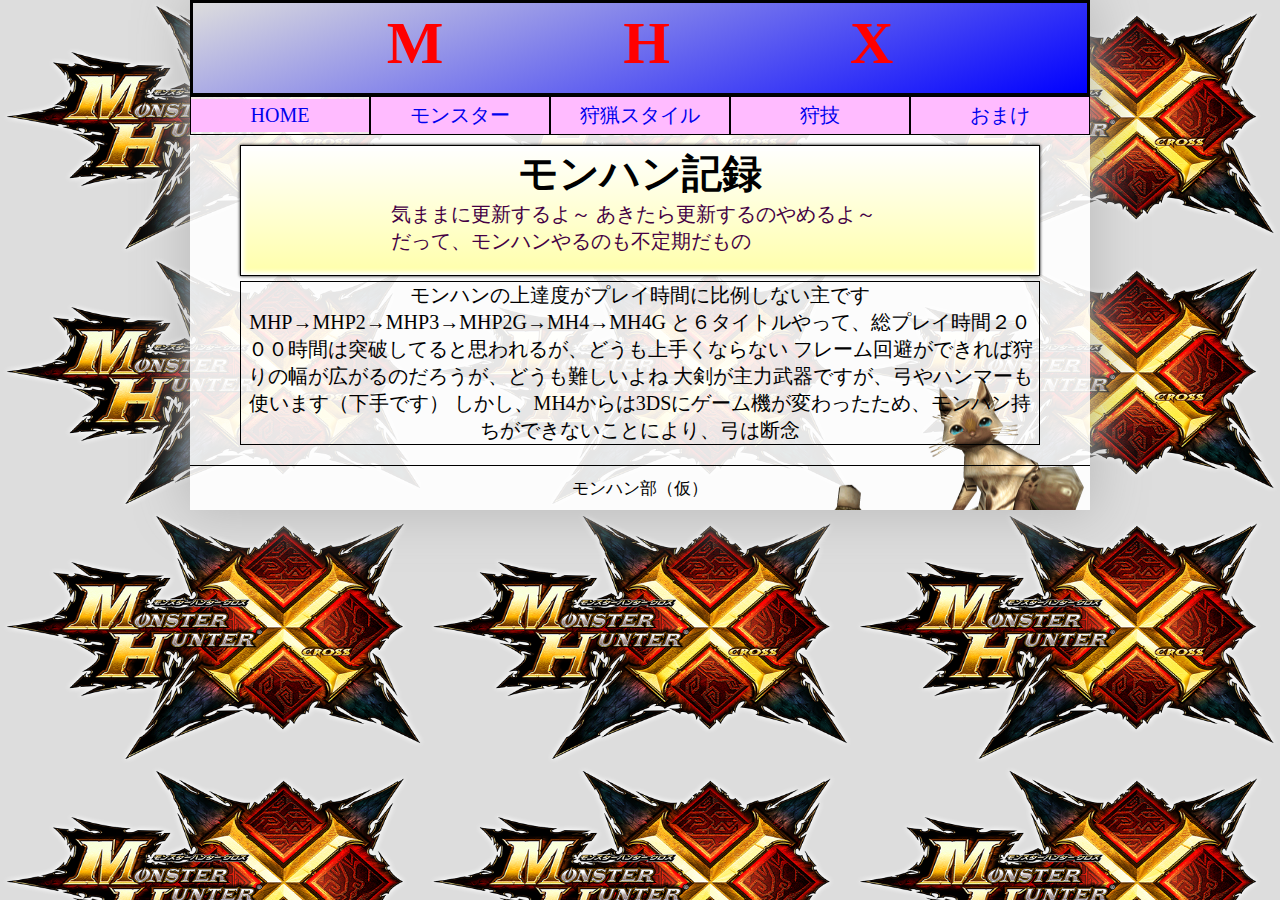
<file: omake.html>
<!DOCTYPE html>
<html lang="ja">
<head>
	<meta charset="UTF-8">
	<title>MHX</title>
<link rel="stylesheet" href="a.css">

</head>


<body>
<div id="mon" style="background-image: url(img/mons7.gif);
    background-size: 300px 250px;
    background-repeat: no-repeat;
    background-position: 620px 365px;">
<!--ヘッダ始-->
 <header id="pageheader">
 	<h1>M　　　H　　　X</h1>
 	<nav>
 		
 		 	<ul>
 		 		<li>
 		 			<a href="index.html">HOME</a>
 		 		</li>
 		 		<li>
 		 			<a href="mons.html">モンスター</a>
 		 		</li>
 		 		<li>
 		 			<a href="style.html">狩猟スタイル</a>
 		 		</li>
 		 		<li>
 		 			<a href="kariwaza.html">狩技</a>
 		 		</li>
 		 		<li>
 		 		    <a href="omake.html">おまけ</a>
 		 		</li>
 		 	</ul>
 	</nav>
 </header>

<!--ヘッダ終-->
<!--メイン始-->
<article>
<header id="postheader">
<h1>モンハン記録</h1>
<p>気ままに更新するよ～ 
あきたら更新するのやめるよ～<br>
だって、モンハンやるのも不定期だもの</p>
</header>
<div ="nohome">
<section>
モンハンの上達度がプレイ時間に比例しない主です

MHP→MHP2→MHP3→MHP2G→MH4→MH4G

と６タイトルやって、総プレイ時間２０００時間は突破してると思われるが、どうも上手くならない

フレーム回避ができれば狩りの幅が広がるのだろうが、どうも難しいよね

大剣が主力武器ですが、弓やハンマーも使います（下手です）
しかし、MH4からは3DSにゲーム機が変わったため、モンハン持ちができないことにより、弓は断念



</section>
</div>
</article>
<!--メイン終-->
<!--フッダ始-->
<footer>
	<small>モンハン部（仮）</small>
</footer>
<!--フッダ終-->
 </div>
</body>
</html>
</file>
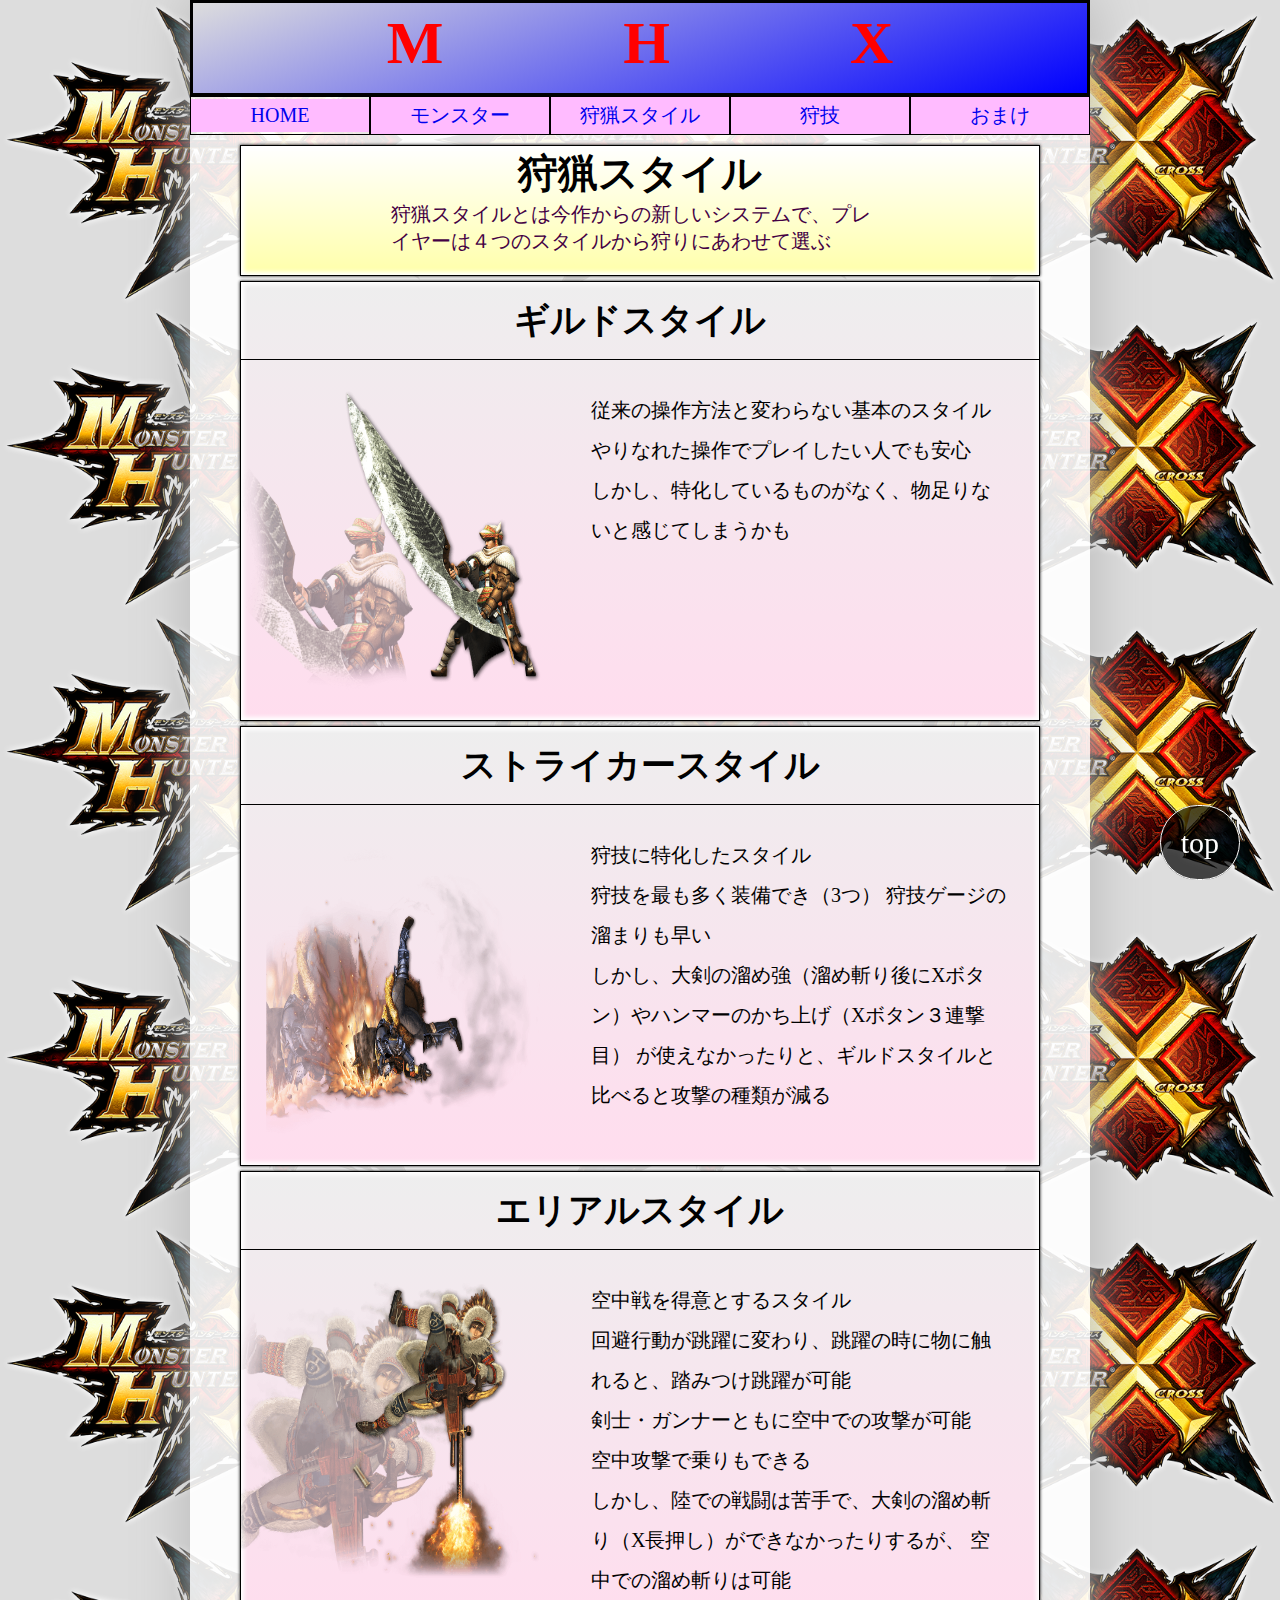
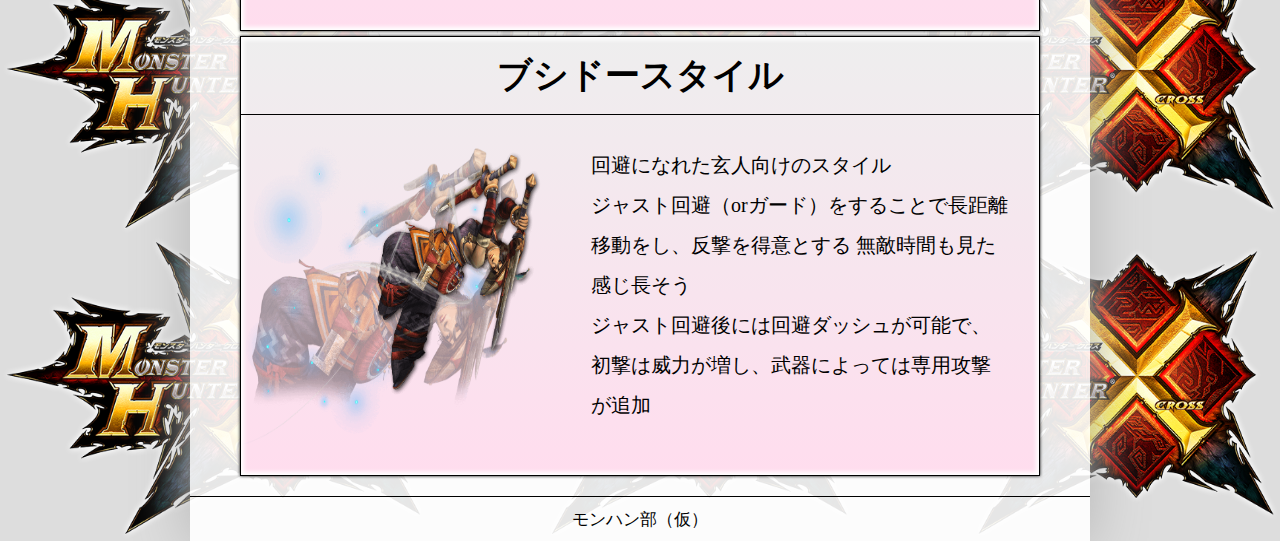
<file: style.html>
<!DOCTYPE html>
<html lang="ja">
 <head>
  <meta charset="UTF-8">
  <title>MHX</title>
<link rel="stylesheet" href="a.css">
  </head>
  <body id="top">
  <div id="mon">
<!--ヘッダ始-->
<header id="pageheader">
	<h1>M　　　H　　　X</h1>
<nav>
	<ul>
		<li>
			<a href="index.html">HOME</a>
		</li>
		<li>
			<a href="mons.html">モンスター</a>
		</li>
		<li>
			<a href="style.html">狩猟スタイル</a>
		</li>
		<li>
			<a href="kariwaza.html">狩技</a>
		</li>
		<li>
		    <a href="omake.html">おまけ</a>
		</li>
	</ul>
</nav>
</header>
<!--ヘッダ終-->
<!--メイン始-->
<article>
 <header id="postheader">
      <h1>狩猟スタイル</h1>
 	 		<p>狩猟スタイルとは今作からの新しいシステムで、プレイヤーは４つのスタイルから狩りにあわせて選ぶ</p>
 </header>
<div id="nohome">
	<section class="mons">
		<h1>ギルドスタイル</h1>
		<img src="img/style2.png" height="300" width="300" alt="ギルド">
		<p>従来の操作方法と変わらない基本のスタイル<br>
			やりなれた操作でプレイしたい人でも安心<br>
			しかし、特化しているものがなく、物足りないと感じてしまうかも</p>
	</section>
	
	<section class="mons">
		<h1>ストライカースタイル</h1>
		<img src="img/style4.png" height="300" width="300" alt="ストライカー">
		<p>狩技に特化したスタイル<br>
			狩技を最も多く装備でき（3つ）
			狩技ゲージの溜まりも早い<br>			
			しかし、大剣の溜め強（溜め斬り後にXボタン）やハンマーのかち上げ（Xボタン３連撃目）
			が使えなかったりと、ギルドスタイルと比べると攻撃の種類が減る</p>
	</section>
	
	<section class="mons">
	    <h1>エリアルスタイル</h1>
	    <img src="img/style3.png" height="300" width="300" alt="エリアル">
		<p>空中戦を得意とするスタイル<br>
			回避行動が跳躍に変わり、跳躍の時に物に触れると、踏みつけ跳躍が可能<br>
			剣士・ガンナーともに空中での攻撃が可能<br>
			空中攻撃で乗りもできる	<br>		
			しかし、陸での戦闘は苦手で、大剣の溜め斬り（X長押し）ができなかったりするが、
			空中での溜め斬りは可能</p>
	</section>

	<section class="mons">
		<h1>ブシドースタイル</h1>
		<img src="img/style1.png" height="300" width="300" alt="ブシドー">
		<p>回避になれた玄人向けのスタイル<br>
			ジャスト回避（orガード）をすることで長距離移動をし、反撃を得意とする
			無敵時間も見た感じ長そう<br>
			ジャスト回避後には回避ダッシュが可能で、初撃は威力が増し、武器によっては専用攻撃が追加</p>
	</section>
</div>
	</article>
<!--メイン終-->
<!--フッダ始-->
<footer>
	<small>モンハン部（仮）</small>
</footer>
<!--フッダ終-->
<p id="pagetop" style="display:block;"><a href="#top">top</a></p>
  </div>
  </body>

</html>
</file>
<file: a.css>
/*全体始*/
body{
	text-align:center;
	background-color:#dddddd;
	margin:0;
	background-image: url(img/logo.png);
	background-size: 400px 300px;
	background-repeat: round;
}


#mon{
	margin: 0 auto;
	width:900px;
	background-color: rgba(255,255,255,0.9);
	-webkit-box-shadow: 0 0 50px 5px #bbbbbb;
	box-shadow: 0 0 50px 5px #bbbbbb;
    font-size: 20px;
}

/*全体終*/
/*ヘッダ始*/
#pageheader h1{
	background: -webkit-linear-gradient(-70deg,#dddddd 0%,#0000ff 100%);
	background: -moz-linear-gradient(-70deg,#dddddd 0%,#0000ff 100%);
	background: -o-linear-gradient(-70deg,#dddddd 0%,#0000ff 100%);
	background: -ms-linear-gradient(-70deg,#dddddd 0%,#0000ff 100%);
	font-size:60px;
	color:red;
	margin-bottom:0px;
	margin-top:0px;
	padding-bottom:0px;
	height: 90px;
	border: solid 3px #000000;
	overflow: hidden;
 }


nav ul{
	display: table;
	font-size: 20px;
	margin: 0 0 10px 0;
	padding: 0;
}

nav ul li{
	display: table-cell;
	list-style-type: none;
	border: solid 1px;

}

nav ul li a{
	display: block;
	padding: 5px 20px;
	width: 138px;
	text-decoration: none;
	background-color: #ffbbff;
}

nav ul li a:hover{
	background-color: rgba(1,122,205,0.5);
	color: #ffffff;

}


/*ヘッダ終*/
/*メイン始*/
article{
	margin: 0 50px;
}

#postheader{
	border: solid 1px;
	clear: both;
	padding: 0;
	background: -webkit-linear-gradient(#ffffff 0%,#ffffaa 100%);
	background: -moz-linear-gradient(#ffffff 0%,#ffaaff 100%);
	background: -o-linear-gradient(#ffffff 0%,#ffaaff 100%);
	background: -ms-linear-gradient(#ffffff 0%,#ffaaff 100%);
	-webkit-box-shadow: 10px 10px 10px #000000,
	                    0px 0px 4px 3px #ffffff inset;
	box-shadow: 0px 0px 3px #000000,
	            0px 0px 4px 3px #ffffff inset;	
}

#postheader h1{
	margin: 0;
	font-size: 40px;
}
#postheader p{
	text-align: left;
	padding: 0 150px 0;
	margin-top: 0;
	color: #440044;
}

article section{
	border: solid 1px;
	margin-top: 5px;
	padding: 0;
	overflow: hidden;
}

article section h1{
	margin: 0;
	font-size: 35px;
}


article section p{
	margin: 0;
	text-align: left;
}
/* HOME */

article section#news{
	height: 100px;
	width: 600px;
	margin: 10px auto;
	overflow: scroll;
}

article section#news h1{
	color: #0000ff;
	font-size: 25px;
}

article section#news p{
	text-align: left;
	padding-left: 100px;
	color: #000000;
}

article section#news p:nth-of-type(odd){
	background-color: #aaddff;
}

article section#news p:nth-of-type(even){
	background-color: #ffccdd;
}

article section#home{
	border: none;
	line-height: 50px;
}


article section#home p{
	text-align: center;
	font-size: 30px;
}




#hatubai{
	font-size: 40px;
	font-family: verdana;
	color: #ffff00;
	background: -webkit-linear-gradient(#666666 0%,#000000 100%);
	margin: 0 100px;
}

/* HOME以外 */

#nohome section{
	background: -webkit-linear-gradient(#eeeeee 0%,#ffddee 100%);
	background: -moz-linear-gradient(#eeeeee 0%,#ffddee 100%);
	background: -o-linear-gradient(#eeeeee 0%,#ffddee 100%);
	background: -ms-linear-gradient(#eeeeee 0%,#ffddee 100%);
	-webkit-box-shadow: 10px 10px 10px #000000,
	                    0px 0px 4px 3px #ffffff inset;
	box-shadow: 0px 0px 3px #000000,
	            0px 0px 4px 3px #ffffff inset;
}

/* MONS */

img{
	float:left;
	margin:30px 50px 30px 0;
}

.mons h1{
	padding: 15px 0;
	border-bottom: solid 1px;
}

.mons p{
	text-align: left;
	margin: 30px;
	line-height: 2;
}

/* 狩技 */

#kari_ul{
	border: solid 1px;
	margin-top: 10px;
	width: 800px;
	box-sizing: border-box;
}

.waza_ul{
	display: table;
	text-align: center;
	padding: 0;
	margin: 0;
}

.waza_ul li{
	display: table-cell;
	margin: 0;
	list-style-type: none;
	width: 200px;
}

.waza_ul li a{
	text-decoration: none;
	color: #ff00ff;
	display: block;
}

.waza_ul li:hover{
	background-color: skyblue;
}

.waza_ul li:hover a{
    color: #ffff00;
}


#kariwaza section h1{
	border-bottom: solid 1px;
}

#kariwaza section h2{
	font-size: 20px;
	text-align: left;
	padding-left: 10px;
}

#kariwaza section p{
	padding: 0 10px 20px;
}

iframe{
	margin: 20px auto 0;
}

/*メイン終*/
/*フッダ始*/
footer{
	margin-top: 20px;
	border-top: solid 1px;
	padding: 10px;
}
/*フッダ終*/

/* topボタン */
#pagetop{
	position: fixed;
	bottom: 20px;
	right: 40px;
}

#pagetop a{
	font-size: 30px;
	text-decoration: none;
	background-color: rgba(0,0,0,0.7);
	color: #ffffff;
	padding: 20px;
	border: solid 1px;
	border-radius: 50px;

}

#pagetop a:hover{
	background-color: rgba(0,0,0,0.5);
	color: rgba(255,255,255,0.5);
}
</file>
